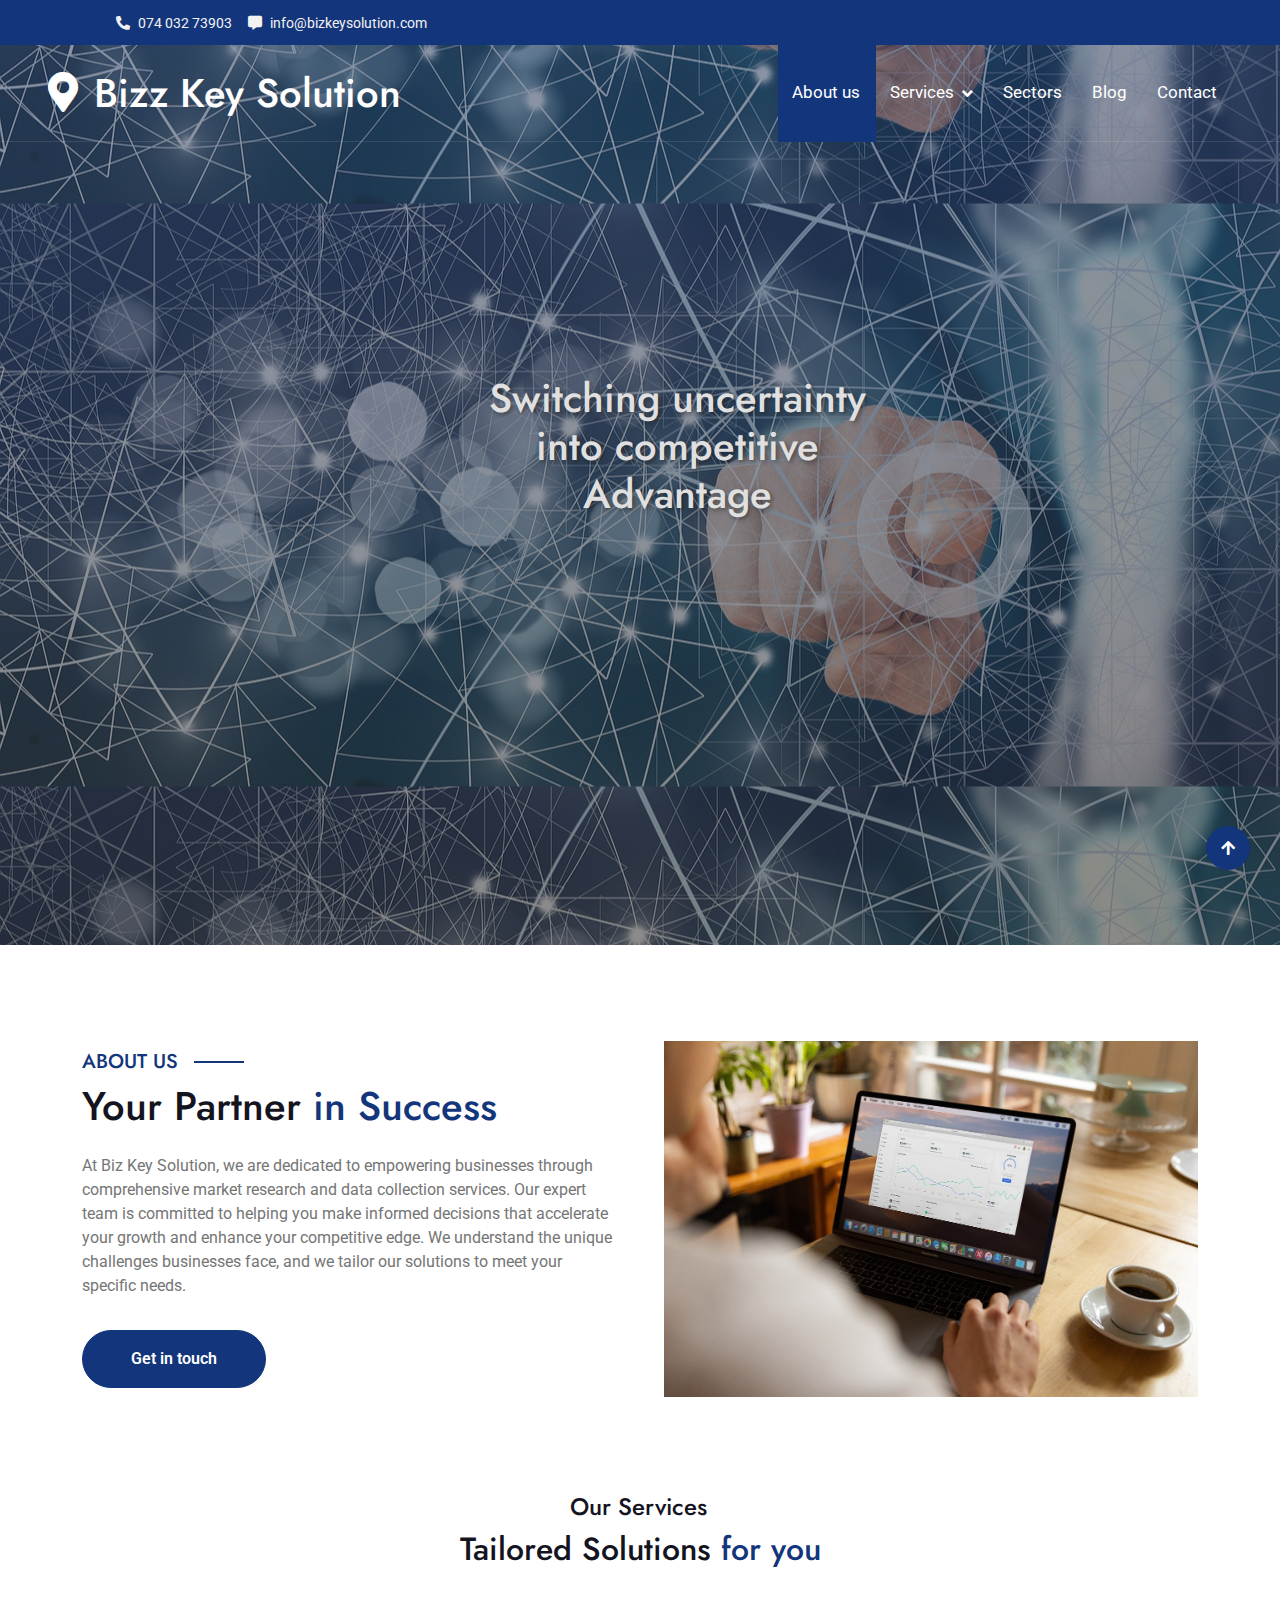
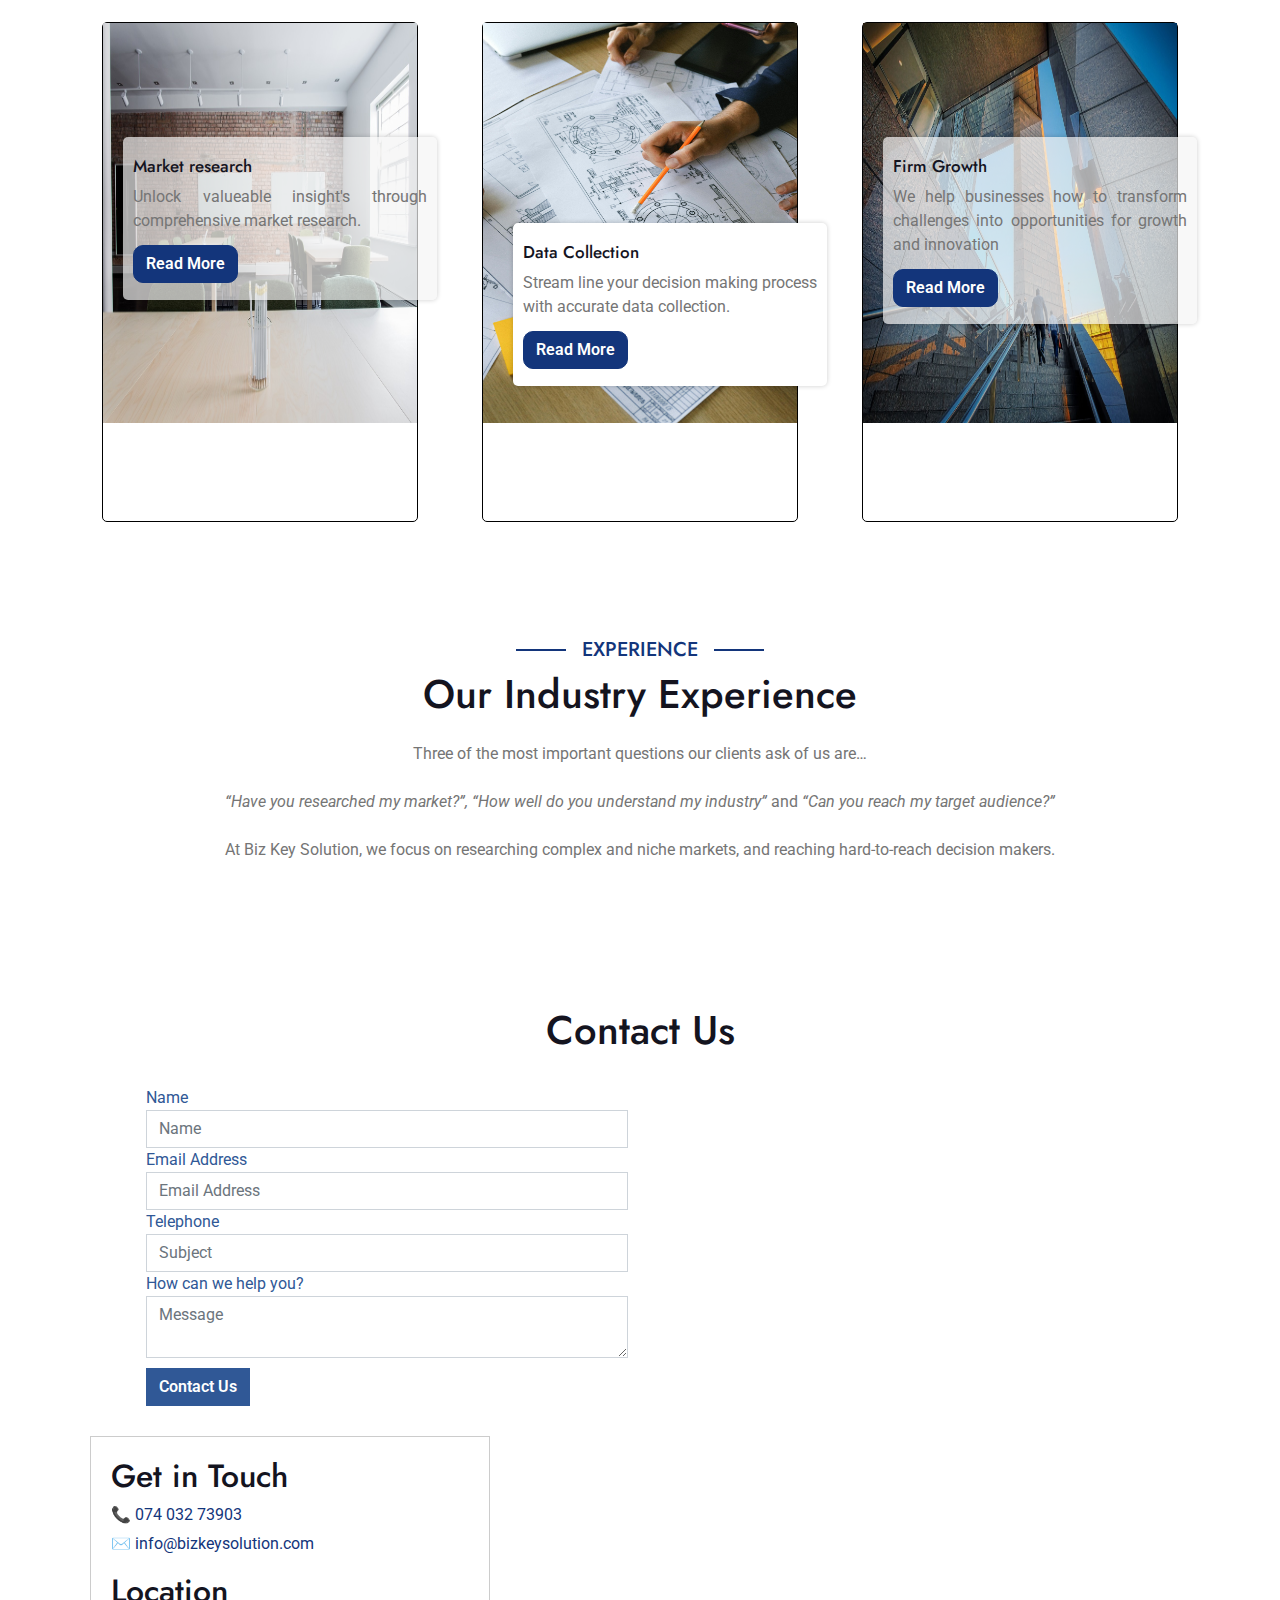
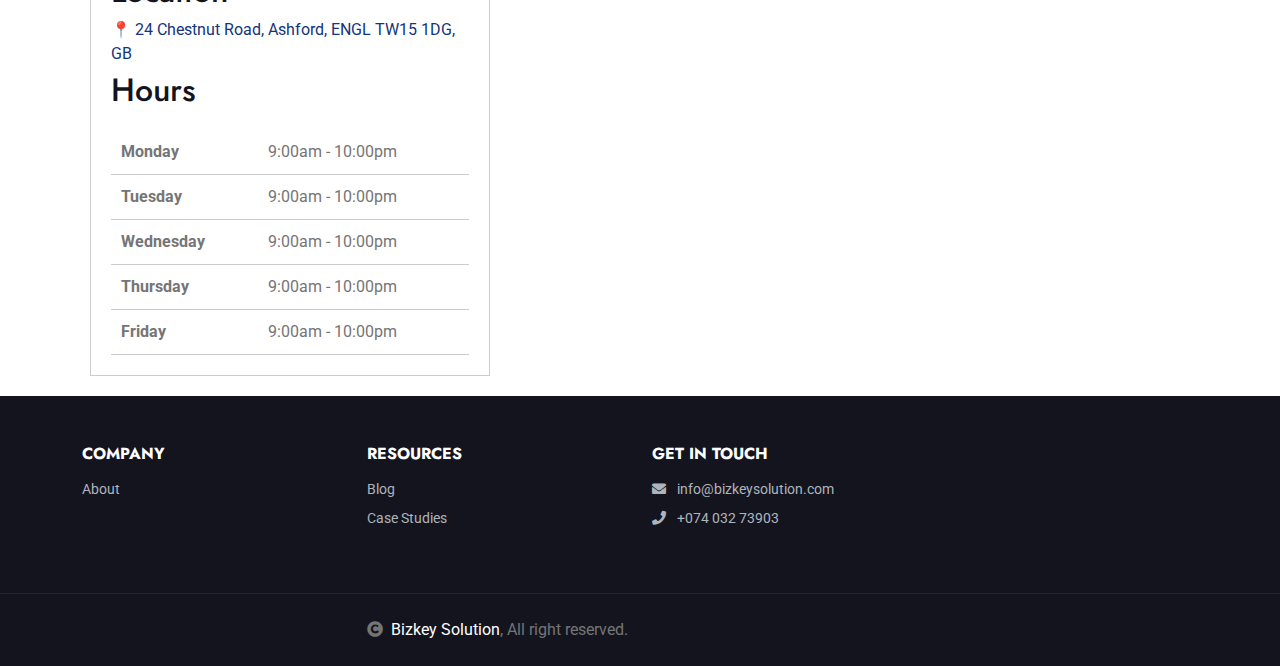
<file: index.html>
<!DOCTYPE html>
<html lang="en">

    <head>
        <meta charset="utf-8">
        <title>Biz-Key Solution</title>
        <link rel="icon" href="img/2.jpg">
        <meta name="viewport" content="width=device-width, initial-scale=1.0">


        <!-- Google Web Fonts -->
        <link rel="preconnect" href="https://fonts.googleapis.com">
        <link rel="preconnect" href="https://fonts.gstatic.com" crossorigin>
        <link href="https://fonts.googleapis.com/css2?family=Jost:wght@500;600&family=Roboto&display=swap" rel="stylesheet"> 

        <!-- Icon Font Stylesheet -->
        <link rel="stylesheet" href="https://use.fontawesome.com/releases/v5.15.4/css/all.css"/>
        <link href="https://cdn.jsdelivr.net/npm/bootstrap-icons@1.4.1/font/bootstrap-icons.css" rel="stylesheet">

        <!-- Libraries Stylesheet -->
        <link href="lib/owlcarousel/assets/owl.carousel.min.css" rel="stylesheet">
        <link href="lib/lightbox/css/lightbox.min.css" rel="stylesheet">

        <link href="https://unpkg.com/aos@2.3.1/dist/aos.css" rel="stylesheet"> 

        <!-- Customized Bootstrap Stylesheet --> 
        <link href="css/bootstrap.min.css" rel="stylesheet">

        <!-- Template Stylesheet -->
        <link href="css/style.css" rel="stylesheet">

            <!-- Manifest File -->
<link rel="manifest" href="manifest.json">

<!-- Theme Color (for mobile browsers) -->
<meta name="theme-color" content="#007bff">

<!-- Register Service Worker -->
<script>
  if ("serviceWorker" in navigator) {
    navigator.serviceWorker
      .register("service-worker.js")
      .then(() => console.log("Service Worker Registered"))
      .catch((error) => console.error("Service Worker Registration Failed:", error));
  }
</script>


    </head>

    <body>

        <!-- Spinner Start -->
        <div id="spinner" class="show bg-white position-fixed translate-middle w-100 vh-100 top-50 start-50 d-flex align-items-center justify-content-center">
            <div class="spinner-border text-primary" style="width: 3rem; height: 3rem;" role="status">
                <span class="sr-only">Loading...</span>
            </div>
        </div>
        <!-- Spinner End -->

         <!-- Topbar Start -->
         <div class="container-fluid bg-primary px-5 d-none d-lg-block">
                <div class="col-lg-4 text-center text-lg-end">
                    <div class="d-inline-flex align-items-center" style="height: 45px;">
                        <a href="#"><small class="me-3 text-light"><i class="fa fa-phone-alt me-2"></i>074 032 73903</small></a>
                        <a href="mailto:info@bizkeysolution.com"><small class="me-3 text-light"><i class="fas fa-comment-alt me-2"></i>info@bizkeysolution.com</small></a>
                       
                    </div>
                </div>
          </div>
            
            
        <!-- Topbar End -->

    

        <!-- Navbar & Hero Start -->
        <div class="container-fluid position-relative p-0">
            <nav class="navbar navbar-expand-lg navbar-light px-4 px-lg-5 py-3 py-lg-0">
                <a href="" class="navbar-brand p-0">
                    <h1 class="m-0"><i class="fa fa-map-marker-alt me-3"></i>Bizz Key Solution</h1>
                    <!-- <img src="img/logo.png" alt="Logo"> -->
                </a>
                </a>
                <button class="navbar-toggler" type="button" data-bs-toggle="collapse" data-bs-target="#navbarCollapse">
                    <span class="fa fa-bars"></span>
                </button>
                <div class="collapse navbar-collapse" id="navbarCollapse">
                    <div class="navbar-nav ms-auto py-0">
                        <a href="index.html" class="nav-item nav-link active">About us</a>
                        <div class="nav-item dropdown">
                            <a href="#" class="nav-link dropdown-toggle" data-bs-toggle="dropdown">Services</a>
                            <div class="dropdown-menu m-0">
                                <a href="research.html" class="dropdown-item">Research</a>
                                <a href="data collection.html" class="dropdown-item">Data collection</a>
                                <a href="growth.html" class="dropdown-item">Growth</a>
                            </div>
                        </div>
                        
                        <a href="sectors.html" class="nav-item nav-link">Sectors</a>
                        <a href="blog.html" class="nav-item nav-link">Blog</a>
                        
                        
                        <a href="contact.html" class="nav-item nav-link">Contact</a>
                    </div>
                </div>
            </nav>
        </div>
            <!---->
            <!-- Carousel Start -->
             <div class="container-fluid">
                <div class="row">
                    <div class="bg-image">
                        <div class="col-md-12">
                        
                            <div class="text-overlay">
                                <h1>Switching uncertainty <br> into competitive <br> Advantage</h1>
                            </div>
                        </div>
                    </div>
                </div>
             </div>
        <!-- Carousel End -->

        <!-- About Start -->
        <div class="container-fluid about py-5">
            <div class="container py-5">
                <div class="row g-5 align-items-center">
                    <div class="col-lg-6">
                        <h5 class="section-about-title pe-3">About Us</h5>
                        <h1 class="mb-4">Your Partner <span class="text-primary">in Success</span></h1>
                        <p class="mb-4">At Biz Key Solution, we are dedicated to empowering businesses through comprehensive 
                            market research and data collection services. Our expert team is committed to helping you make 
                            informed decisions that accelerate your growth and enhance your competitive edge. We understand 
                            the unique challenges businesses face, and we tailor our solutions to meet your specific needs.
                            </p>
                        
                        <a class="btn btn-primary rounded-pill py-3 px-5 mt-2" href="contact.html">Get in touch</a>
                    </div>
                    <div class="col-lg-6">
                        <div>
                            <img src="img/laptoop.jpg" class="img-fluid" alt="">
                        </div>
                    </div>
                </div>
            </div>
        </div>
        <!-- About End -->

        <!-- Services Start -->
        <section id="card">
            <div class="container">
                <div class="row">
                    <h4 class="section-about-title pe-3" style="text-align: center;">Our Services</h4>
                    <h2 class="mb-4" style="text-align: center;">Tailored Solutions <span class="text-primary">for you</span></h2>
                    <br><br><br>
                    <div class="col-md-4">
                        <div class="bg" >
                            <img src="img/bricks.jpg" alt="" class="img-fluid">
                            <div class="text" >
                                <h2>Market research</h2>
                            <p>Unlock valueable insight's through comprehensive market research.</p>
                            <a href="research.html" class="btn btn-primary m2">Read More</a>

                            </div>
                        </div>
                    </div>
                    <div class="col-md-4">
                        <div class="bg" >
                            <img src="img/maps.jpg"  width="600px" class="img-fluid">
                            <div class="texts" >
                                <h2>Data Collection</h2>
                            <p>Stream line your decision making process with accurate data collection.</p>
                            <a href="data collection.html" class="btn btn-primary m2">Read More</a>
                            </div>
                        </div>
                    </div>
                    <div class="col-md-4">
                        <div class="bg" >
                            <img src="img/stairs.jpg" alt="" class="img-fluid">
                            <div class="text" >
                                <h2>Firm Growth</h2>
                                <p>We help businesses how to transform challenges into opportunities for growth and innovation</p>
                            <a href="research.html" class="btn btn-primary m2">Read More</a>

                            </div>
                        </div>
                    </div>
                    
                    
                </div>
            </div>
           
        </section>
                    

        <!--Service end-->

      

        <!-- Explore Tour Start -->
        <div class="container-fluid ExploreTour py-5">
            <div class="container py-5">
                <div class="mx-auto text-center mb-5" style="max-width: 900px;">
                    <h5 class="section-title px-3">Experience</h5>
                    <h1 class="mb-4">Our Industry Experience</h1>
                    <p class="mb-0">Three of the most important questions our clients ask of us are… <br><br>

                        <i>“Have you researched my market?”, “How well do you understand my industry”</i> and <i>“Can you reach my target audience?”</i>
                        <br><br>
                        At Biz Key Solution, we focus on researching complex and niche markets, and reaching hard-to-reach decision makers. 
                    </p>
                </div>
                
            </div>
        </div>
        <div class="container">
            <div style="text-align: center;">
                <h1>Contact Us</h1></div>
            <br />
            <div class="row">
              
                <div class="col-md-6">
                    <form class="my-form"  action="https://formspree.io/f/xanyyoyz"
                    method="POST">
                        <div class="form-group">
                            <label for="form-name">Name</label>
                            <input type="name" class="form-control" id="form-name" placeholder="Name" name="name">
                        </div>
                        <div class="form-group">
                            <label for="form-email">Email Address</label>
                            <input type="email" class="form-control" id="form-email" placeholder="Email Address" name="email">
                        </div>
                        <div class="form-group">
                            <label for="form-subject">Telephone</label>
                            <input type="text" class="form-control" id="form-subject" placeholder="Subject" name="telephone">
                        </div>
                        <div class="form-group">
                            <label for="form-message">How can we help you?</label>
                            <textarea class="form-control" id="form-message" placeholder="Message" name="message"></textarea>
                        </div>  
                        <button class="btn btn-default" type="submit" style="margin: 10px 0;">Contact Us</button>                
                    </form>
                </div>

                <div class="col-md-6">
                    <iframe src="https://www.google.com/maps/embed?pb=!1m18!1m12!1m3!1d2487.3613284195135!2d-0.4565733246725604!3d51.43315781612591!2m3!1f0!2f0!3f0!3m2!1i1024!2i768!4f13.1!3m3!1m2!1s0x487673f6f31a09b7%3A0x4f79398ac93ea72d!2s24%20Chestnut%20Rd%2C%20Ashford%20TW15%201DG%2C%20UK!5e0!3m2!1sen!2s!4v1728739996341!5m2!1sen!2s" width="400" height="300" style="border:0;" allowfullscreen="" loading="lazy" referrerpolicy="no-referrer-when-downgrade"></iframe>
                </div>
                <div class="contact-info" style="align-items: center;">
                    <h2>Get in Touch</h2>
                    <ul>
                        <li>📞 <a href="tel:074 032 73903">074 032 73903</a></li>
                        <li>✉️ <a href="mailto:info@bizkeysolution.com">info@bizkeysolution.com</a></li>
                    </ul>
                    
                    <h2>Location</h2>
                    <p>📍<a href="https://maps.app.goo.gl/hBeVpMr8DDYajagG9"> 24 Chestnut Road, Ashford, ENGL TW15 1DG, GB</a></p>
                    
                    <h2>Hours</h2>
                    <table class="hours-table">
                        <tr>
                            <th>Monday</th>
                            <td>9:00am - 10:00pm</td>
                        </tr>
                        <tr>
                            <th>Tuesday</th>
                            <td>9:00am - 10:00pm</td>
                        </tr>
                        <tr>
                            <th>Wednesday</th>
                            <td>9:00am - 10:00pm</td>
                        </tr>
                        <tr>
                            <th>Thursday</th>
                            <td>9:00am - 10:00pm</td>
                        </tr>
                        <tr>
                            <th>Friday</th>
                            <td>9:00am - 10:00pm</td>
                        </tr>
                    </table>
                </div>



            </div>
        </div>
         <!-- Footer Start -->
        <footer class="bg-dark text-white py-5">
            <div class="container">
                <div class="row">
                    <!-- Tools Column -->
                    <div class="col-md-3">
                        <h5 class="text-uppercase fw-bold mb-3">Company</h5>
                        <ul class="list-unstyled">
                            <li>About</li>
                            
                            
                        </ul>
                    </div>
                    <!-- Information Column -->
                    <div class="col-md-3">
                        <h5 class="text-uppercase fw-bold mb-3">Resources</h5>
                        <ul class="list-unstyled">
                            <li>Blog</li>
                            <li>Case Studies</li>
                        </ul>
                    </div>
                    <!-- Legal Column -->
                    <div class="col-md-3">
                        <h5 class="text-uppercase fw-bold mb-3">Get in Touch</h5>
                        <ul class="list-unstyled">
                            <li><i class="fas fa-envelope me-2"></i> info@bizkeysolution.com</li>
                            <li><i class="fas fa-phone me-2"></i> +074 032 73903</li>
                        </ul>
                    </div>
                
                </div>
            </div>
        </footer>
        <!-- Footer End -->

        
        
        <!-- Copyright Start -->
        <div class="container-fluid copyright text-body py-4">
            <div class="container">
                <div class="row g-4 align-items-center">
                    <div class="col-md-6 text-center text-md-end mb-md-0">
                        <i class="fas fa-copyright me-2"></i><a class="text-white" href="#">Bizkey Solution</a>, All right reserved.
                    </div>
                    <div class="col-md-6 text-center text-md-start">
                        <!--/*** This template is free as long as you keep the below author’s credit link/attribution link/backlink. ***/-->
                        <!--/*** If you'd like to use the template without the below author’s credit link/attribution link/backlink, ***/-->
                        <!--/*** you can purchase the Credit Removal License from "https://htmlcodex.com/credit-removal". ***/-->
                        
                    </div>
                </div>
            </div>
        </div>
        <!-- Copyright End -->


        <!-- Back to Top -->
        <a href="#" class="btn btn-primary btn-primary-outline-0 btn-md-square back-to-top"><i class="fa fa-arrow-up"></i></a>   

        
        <!-- JavaScript Libraries -->
        <script src="https://ajax.googleapis.com/ajax/libs/jquery/3.6.4/jquery.min.js"></script>
        <script src="https://cdn.jsdelivr.net/npm/bootstrap@5.0.0/dist/js/bootstrap.bundle.min.js"></script>
        <script src="lib/easing/easing.min.js"></script>
        <script src="lib/waypoints/waypoints.min.js"></script>
        <script src="lib/owlcarousel/owl.carousel.min.js"></script>
        <script src="lib/lightbox/js/lightbox.min.js"></script>
        <script src="https://unpkg.com/aos@2.3.1/dist/aos.js"></script>

        <!-- Template Javascript -->
        <script src="js/main.js"></script>
        <script>
            AOS.init();
          </script>
          <script src="service-worker.js"></script>
    </body>
</html>
</file>
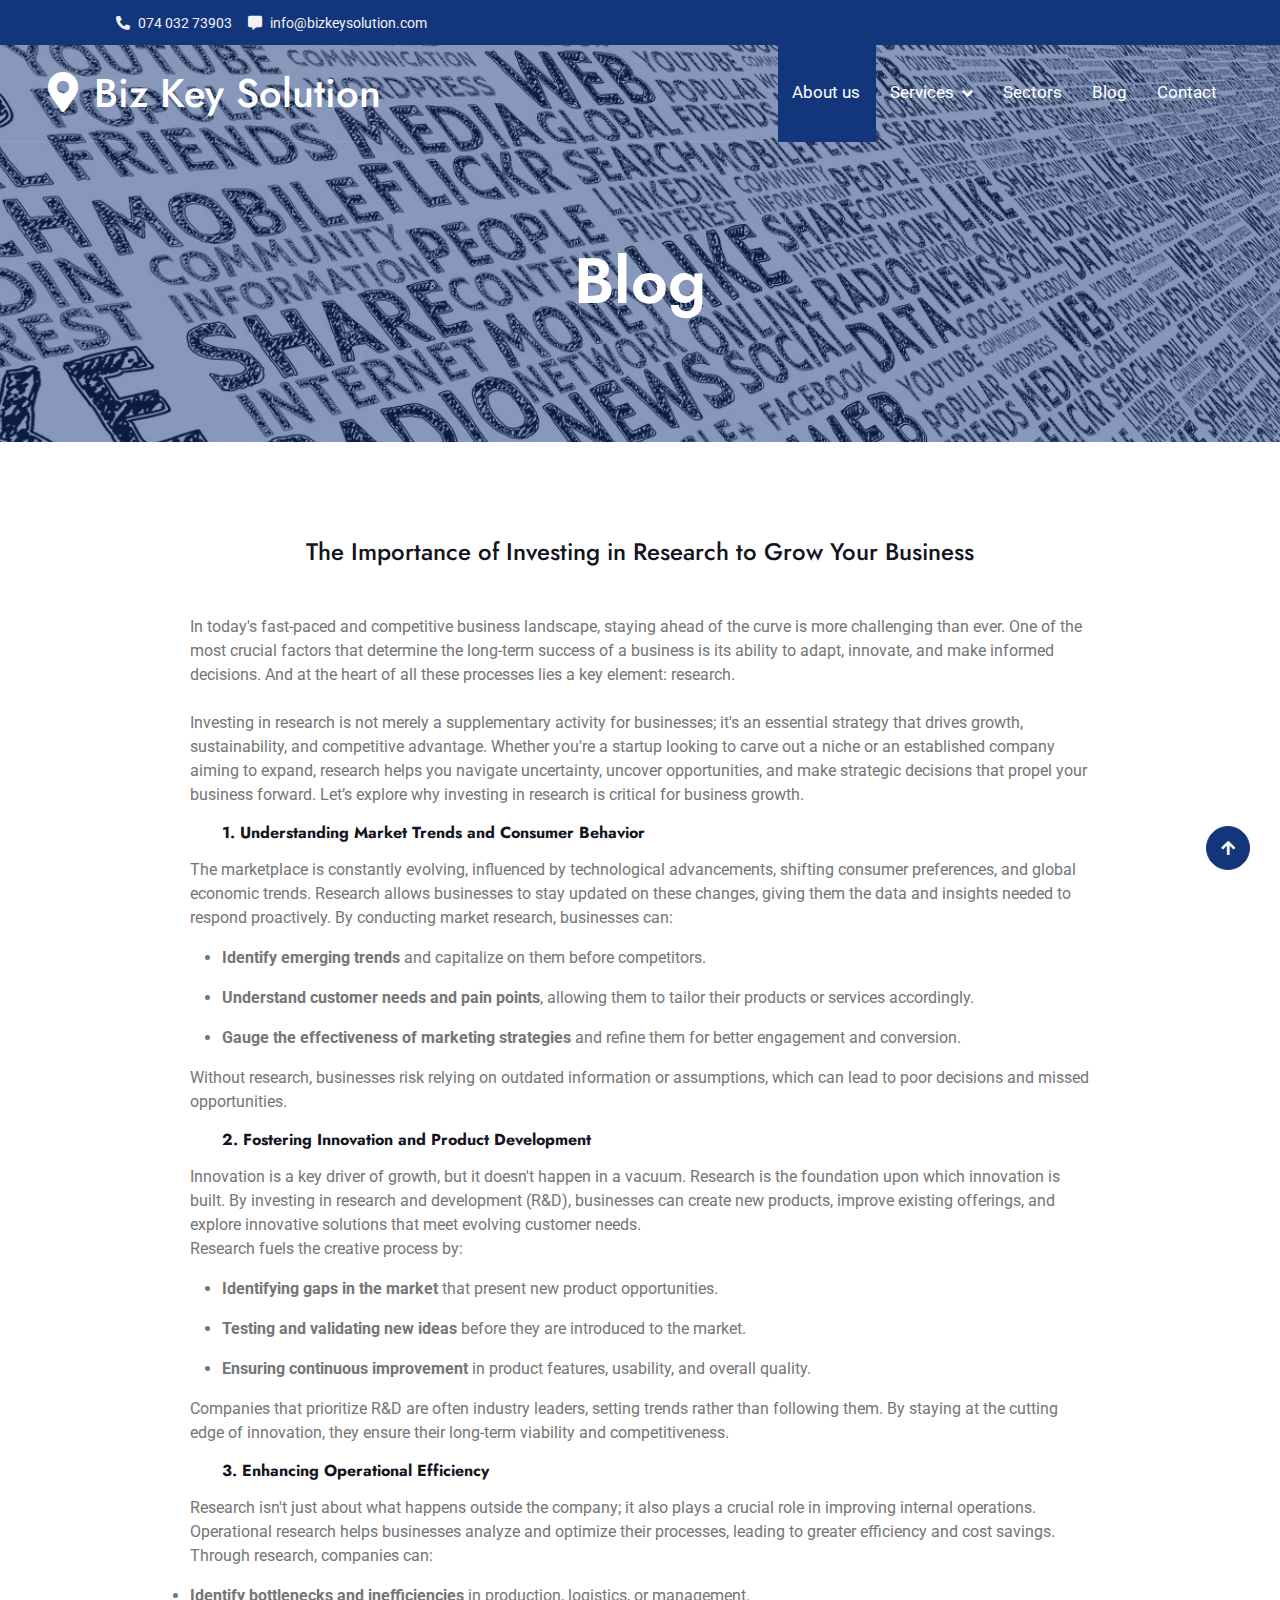
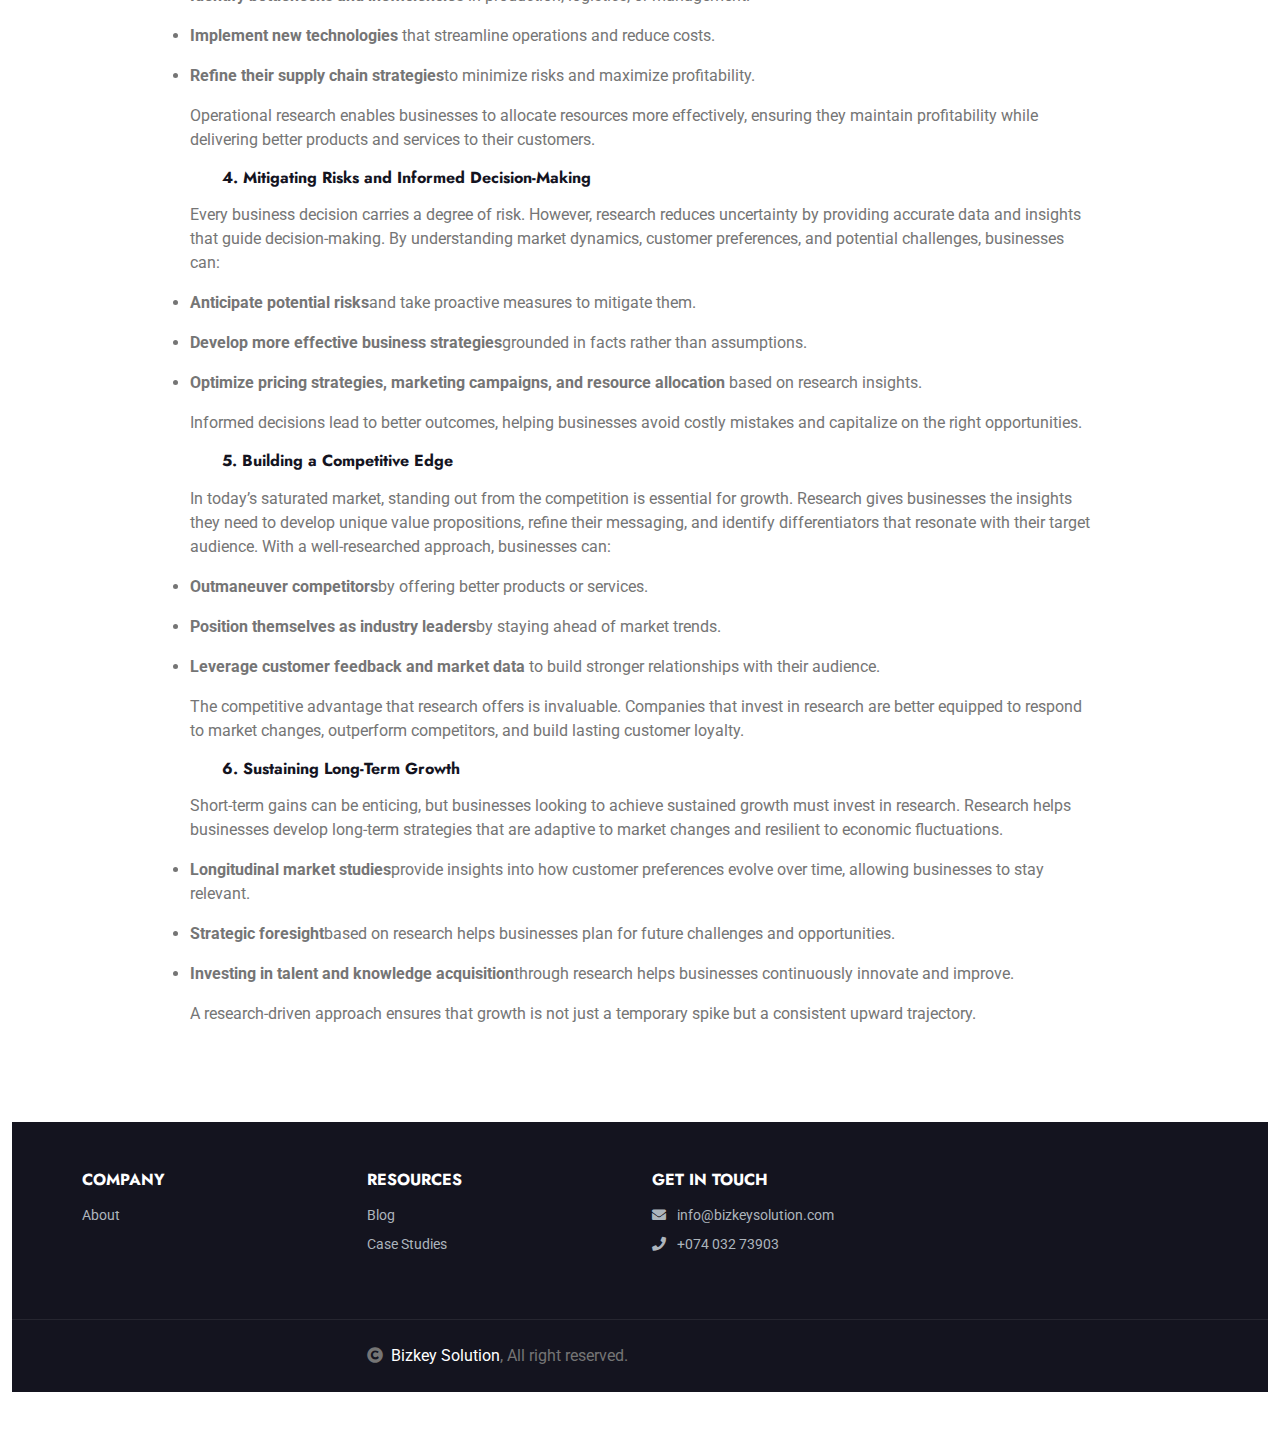
<file: blog.html>
<!DOCTYPE html>
<html lang="en">

    <head>
        <meta charset="utf-8">
        <title>Biz-Key Solution</title>
        <meta content="width=device-width, initial-scale=1.0" name="viewport">
        <meta content="" name="keywords">
        <meta content="" name="description">

        <!-- Google Web Fonts -->
        <link rel="preconnect" href="https://fonts.googleapis.com">
        <link rel="preconnect" href="https://fonts.gstatic.com" crossorigin>
        <link href="https://fonts.googleapis.com/css2?family=Jost:wght@500;600&family=Roboto&display=swap" rel="stylesheet"> 

        <!-- Icon Font Stylesheet -->
        <link rel="stylesheet" href="https://use.fontawesome.com/releases/v5.15.4/css/all.css"/>
        <link href="https://cdn.jsdelivr.net/npm/bootstrap-icons@1.4.1/font/bootstrap-icons.css" rel="stylesheet">

        <!-- Libraries Stylesheet -->
        <link href="lib/owlcarousel/assets/owl.carousel.min.css" rel="stylesheet">
        <link href="lib/lightbox/css/lightbox.min.css" rel="stylesheet">


        <!-- Customized Bootstrap Stylesheet -->
        <link href="css/bootstrap.min.css" rel="stylesheet">

        <!-- Template Stylesheet -->
        <link href="css/style.css" rel="stylesheet">
    </head>

    <body>

        <!-- Spinner Start -->
        <div id="spinner" class="show bg-white position-fixed translate-middle w-100 vh-100 top-50 start-50 d-flex align-items-center justify-content-center">
            <div class="spinner-border text-primary" style="width: 3rem; height: 3rem;" role="status">
                <span class="sr-only">Loading...</span>
            </div>
        </div>
        <!-- Spinner End -->
          <!-- Topbar Start -->
          <div class="container-fluid bg-primary px-5 d-none d-lg-block">
            <div class="col-lg-4 text-center text-lg-end">
                <div class="d-inline-flex align-items-center" style="height: 45px;">
                    <a href="#"><small class="me-3 text-light"><i class="fa fa-phone-alt me-2"></i>074 032 73903</small></a>
                    <a href="#"><small class="me-3 text-light"><i class="fas fa-comment-alt me-2"></i>info@bizkeysolution.com</small></a>
                   
                </div>
            </div>
      </div>
        
        
    <!-- Topbar End -->




        <!-- Navbar & Hero Start -->
        <div class="container-fluid position-relative p-0">
            <nav class="navbar navbar-expand-lg navbar-light px-4 px-lg-5 py-3 py-lg-0">
                <a href="" class="navbar-brand p-0">
                    <h1 class="m-0"><i class="fa fa-map-marker-alt me-3"></i>Biz Key Solution</h1>
                    <!-- <img src="img/logo.png" alt="Logo"> -->
                </a>
                <button class="navbar-toggler" type="button" data-bs-toggle="collapse" data-bs-target="#navbarCollapse">
                    <span class="fa fa-bars"></span>
                </button>
                <div class="collapse navbar-collapse" id="navbarCollapse">
                    <div class="navbar-nav ms-auto py-0">
                        <a href="index.html" class="nav-item nav-link active">About us</a>
                        <div class="nav-item dropdown">
                            <a href="#" class="nav-link dropdown-toggle" data-bs-toggle="dropdown">Services</a>
                            <div class="dropdown-menu m-0">
                                <a href="research.html" class="dropdown-item">Research</a>
                                <a href="tour.html" class="dropdown-item">Data collection</a>
                                <a href="booking.html" class="dropdown-item">Firm Growth</a>
                            </div>
                        </div>
                        
                        <a href="sectors.html" class="nav-item nav-link">Sectors</a>
                        <a href="blog.html" class="nav-item nav-link">Blog</a>
                        
                        
                        <a href="contact.html" class="nav-item nav-link">Contact</a>
                </div>
            </nav>
        </div>
        <!-- Navbar & Hero End -->

        <!-- Header Start -->
        <div class="container-fluid bg-breadcrumbs4">
            <div class="container text-center py-5" style="max-width: 900px;">
                <h3 class="text-white display-3 mb-4">Blog</h1>
                 
            </div>
        </div>
        <!-- Header End -->

        <!-- Packages Start -->
        <div class="container-fluid packages py-5">
            <div class="container py-5">
                <div class="mx-auto text-center mb-5" style="max-width: 900px;">
                    <h4 class="mb-0">The Importance of Investing in Research to Grow Your Business</h4>
                    <div class="mx-auto text-md-start">
                        <br><br>
                        
                        <p>In today's fast-paced and competitive business landscape, staying ahead of the curve is more challenging than ever. One of the most crucial 
                            factors that determine the long-term success of a business is its ability to adapt, innovate, and make informed decisions. And at the heart
                            of all these processes lies a key element: research. <br><br>
                            Investing in research is not merely a supplementary activity for businesses; it's an essential strategy that drives growth, sustainability,
                            and competitive advantage. Whether you're a startup looking to carve out a niche or an established company aiming to expand, research helps 
                            you navigate uncertainty, uncover opportunities, and make strategic decisions that propel your business forward. Let’s explore why investing
                            in research is critical for business growth.</p>

                            <ol>
                                <h6><b>1. Understanding Market Trends and Consumer Behavior</b></h6>
                            </ol>
                            <p>The marketplace is constantly evolving, influenced by technological advancements, shifting consumer preferences, and global economic trends. Research allows businesses to stay updated on these changes, giving them the data and insights needed to respond proactively. By conducting market research, businesses can:
                            </p>
                            <ul>
                                <p><li><b>Identify emerging trends</b> and capitalize on them before competitors.</li></p>
                                <p><li><b>Understand customer needs and pain points</b>, allowing them to tailor their products or services accordingly.</li></p>
                                <p><li><b>Gauge the effectiveness of marketing strategies</b> and refine them for better engagement and conversion.</li></p>
                            </ul>
                            <p>Without research, businesses risk relying on outdated information or assumptions, which can lead to poor decisions and missed opportunities.
                            </p>
                            <ol>
                                <h6><b>2. Fostering Innovation and Product Development</b></h6>
                            </ol>
                                <p>Innovation is a key driver of growth, but it doesn't happen in a vacuum. Research is the foundation upon which innovation is built. By investing in research and development (R&D), businesses can create new products, improve existing offerings, and explore innovative solutions that meet evolving customer needs. <br>
                            Research fuels the creative process by:
                            <ul>
                                <p><li><b>Identifying gaps in the market</b> that present new product opportunities.</li></p>
                                <p><li><b>Testing and validating new ideas</b> before they are introduced to the market.</li></p>
                                <p><li><b>Ensuring continuous improvement</b> in product features, usability, and overall quality.</li></p>
                            </ul>
                            Companies that prioritize R&D are often industry leaders, setting trends rather than following them. By staying at the cutting edge of innovation, they ensure their long-term viability and competitiveness.</p>
                            <ol>
                                <h6><b>3. Enhancing Operational Efficiency</b></h6>
                            </ol>
                                <p>Research isn't just about what happens outside the company; it also plays a crucial role in improving internal operations. Operational research helps businesses analyze and optimize their processes, leading to greater efficiency and cost savings.
                                Through research, companies can: <br>
                                <p><li><b>Identify bottlenecks and inefficiencies </b>in production, logistics, or management.</li></p>
                                <p><li><b>Implement new technologies</b> that streamline operations and reduce costs.</li></p>
                                <p><li><b>Refine their supply chain strategies</b>to minimize risks and maximize profitability.</li></p>
                                Operational research enables businesses to allocate resources more effectively, ensuring they maintain profitability while delivering better products and services to their customers.</p>
                            <ol>
                                <h6><b>4. Mitigating Risks and Informed Decision-Making</b></h6>
                            </ol>
                            <p>Every business decision carries a degree of risk. However, research reduces uncertainty by providing accurate data and insights that guide decision-making. By understanding market dynamics, customer preferences, and potential challenges, businesses can: <br>
                            <p><li><b>Anticipate potential risks</b>and take proactive measures to mitigate them.</li></p> 
                            <p><li><b>Develop more effective business strategies</b>grounded in facts rather than assumptions.</li></p> 
                            <p><li><b>Optimize pricing strategies, marketing campaigns, and resource allocation</b> based on research insights.</li></p>
                            Informed decisions lead to better outcomes, helping businesses avoid costly mistakes and capitalize on the right opportunities.</p>
                            <ol>
                                <h6><b>5. Building a Competitive Edge</b></h6>
                            </ol>
                            <p>In today’s saturated market, standing out from the competition is essential for growth. Research gives businesses the insights they need to develop unique value propositions, refine their messaging, and identify differentiators that resonate with their target audience. With a well-researched approach, businesses can: <br>
                            <p><li><b>Outmaneuver competitors</b>by offering better products or services.</li></p> 
                            <p><li><b>Position themselves as industry leaders</b>by staying ahead of market trends.</li></p> 
                            <p><li><b>Leverage customer feedback and market data</b> to build stronger relationships with their audience.</li></p>
                            The competitive advantage that research offers is invaluable. Companies that invest in research are better equipped to respond to market changes, outperform competitors, and build lasting customer loyalty.</p>
                            <ol>
                                <h6><b>6. Sustaining Long-Term Growth</b></h6>
                            </ol>
                            <p>Short-term gains can be enticing, but businesses looking to achieve sustained growth must invest in research. Research helps businesses develop long-term strategies that are adaptive to market changes and resilient to economic fluctuations. <br>
                            <p><li><b>Longitudinal market studies</b>provide insights into how customer preferences evolve over time, allowing businesses to stay relevant.</li></p> 
                            <p><li><b>Strategic foresight</b>based on research helps businesses plan for future challenges and opportunities.</li></p> 
                            <p><li><b>Investing in talent and knowledge acquisition</b>through research helps businesses continuously innovate and improve.</li></p> 
                            A research-driven approach ensures that growth is not just a temporary spike but a consistent upward trajectory.</p>


   



    


                            

                </div>
            </div>
        </div>
        <!-- Packages End-->

        <!-- Footer Start -->
        <footer class="bg-dark text-white py-5">
            <div class="container">
                <div class="row">
                    <!-- Tools Column -->
                    <div class="col-md-3">
                        <h5 class="text-uppercase fw-bold mb-3">Company</h5>
                        <ul class="list-unstyled">
                            <li>About</li>
                            
                            
                        </ul>
                    </div>
                    <!-- Information Column -->
                    <div class="col-md-3">
                        <h5 class="text-uppercase fw-bold mb-3">Resources</h5>
                        <ul class="list-unstyled">
                            <li>Blog</li>
                            <li>Case Studies</li>
                        </ul>
                    </div>
                    <!-- Legal Column -->
                    <div class="col-md-3">
                        <h5 class="text-uppercase fw-bold mb-3">Get in Touch</h5>
                        <ul class="list-unstyled">
                            <li><i class="fas fa-envelope me-2"></i> info@bizkeysolution.com</li>
                            <li><i class="fas fa-phone me-2"></i> +074 032 73903</li>
                        </ul>
                    </div>
                
                </div>
            </div>
        </footer>
        <!-- Footer End -->

        
        
        <!-- Copyright Start -->
        <div class="container-fluid copyright text-body py-4">
            <div class="container">
                <div class="row g-4 align-items-center">
                    <div class="col-md-6 text-center text-md-end mb-md-0">
                        <i class="fas fa-copyright me-2"></i><a class="text-white" href="#">Bizkey Solution</a>, All right reserved.
                    </div>
                </div>
            </div>
        </div>
        <!-- Copyright End -->
        <!-- Back to Top -->
        <a href="#" class="btn btn-primary btn-primary-outline-0 btn-md-square back-to-top"><i class="fa fa-arrow-up"></i></a>   

        
        <!-- JavaScript Libraries -->
        <script src="https://ajax.googleapis.com/ajax/libs/jquery/3.6.4/jquery.min.js"></script>
        <script src="https://cdn.jsdelivr.net/npm/bootstrap@5.0.0/dist/js/bootstrap.bundle.min.js"></script>
        <script src="lib/easing/easing.min.js"></script>
        <script src="lib/waypoints/waypoints.min.js"></script>
        <script src="lib/owlcarousel/owl.carousel.min.js"></script>
        <script src="lib/lightbox/js/lightbox.min.js"></script>
        

        <!-- Template Javascript -->
        <script src="js/main.js"></script>
    </body>

</html>
</file>
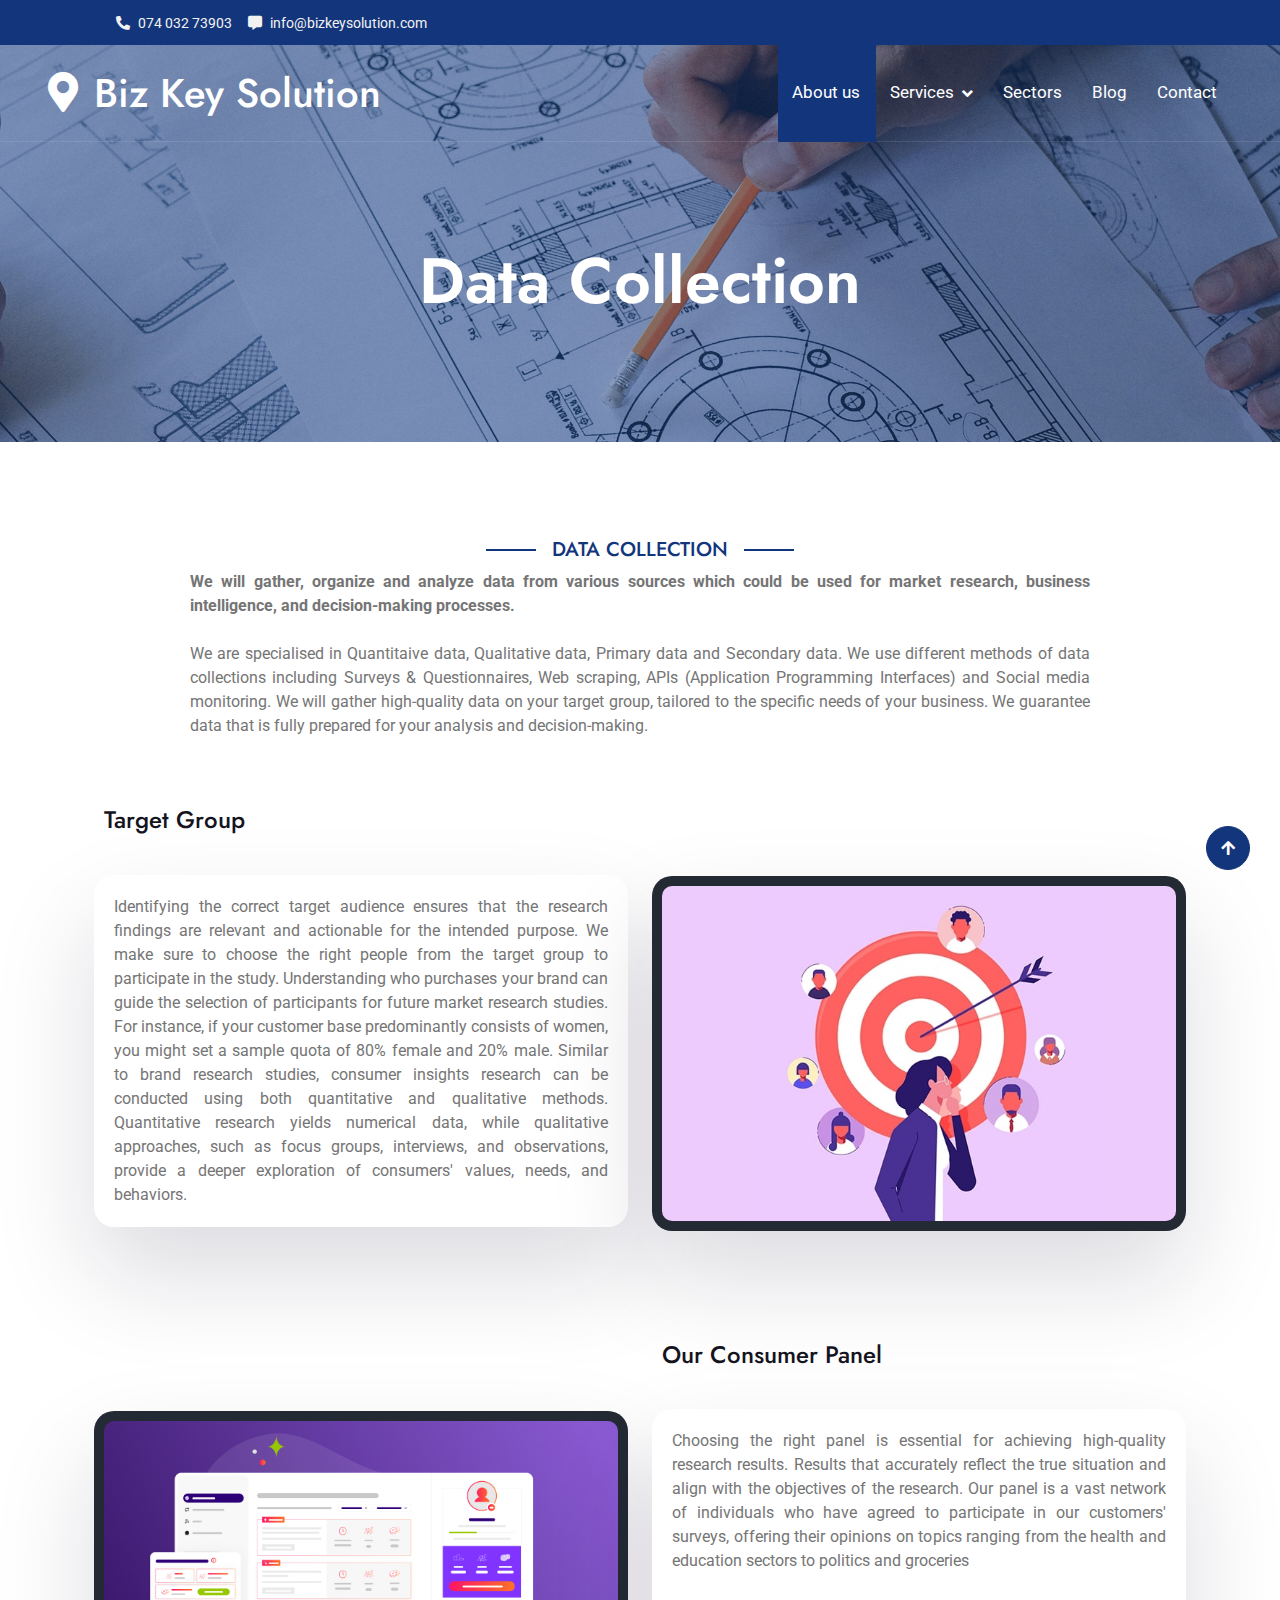
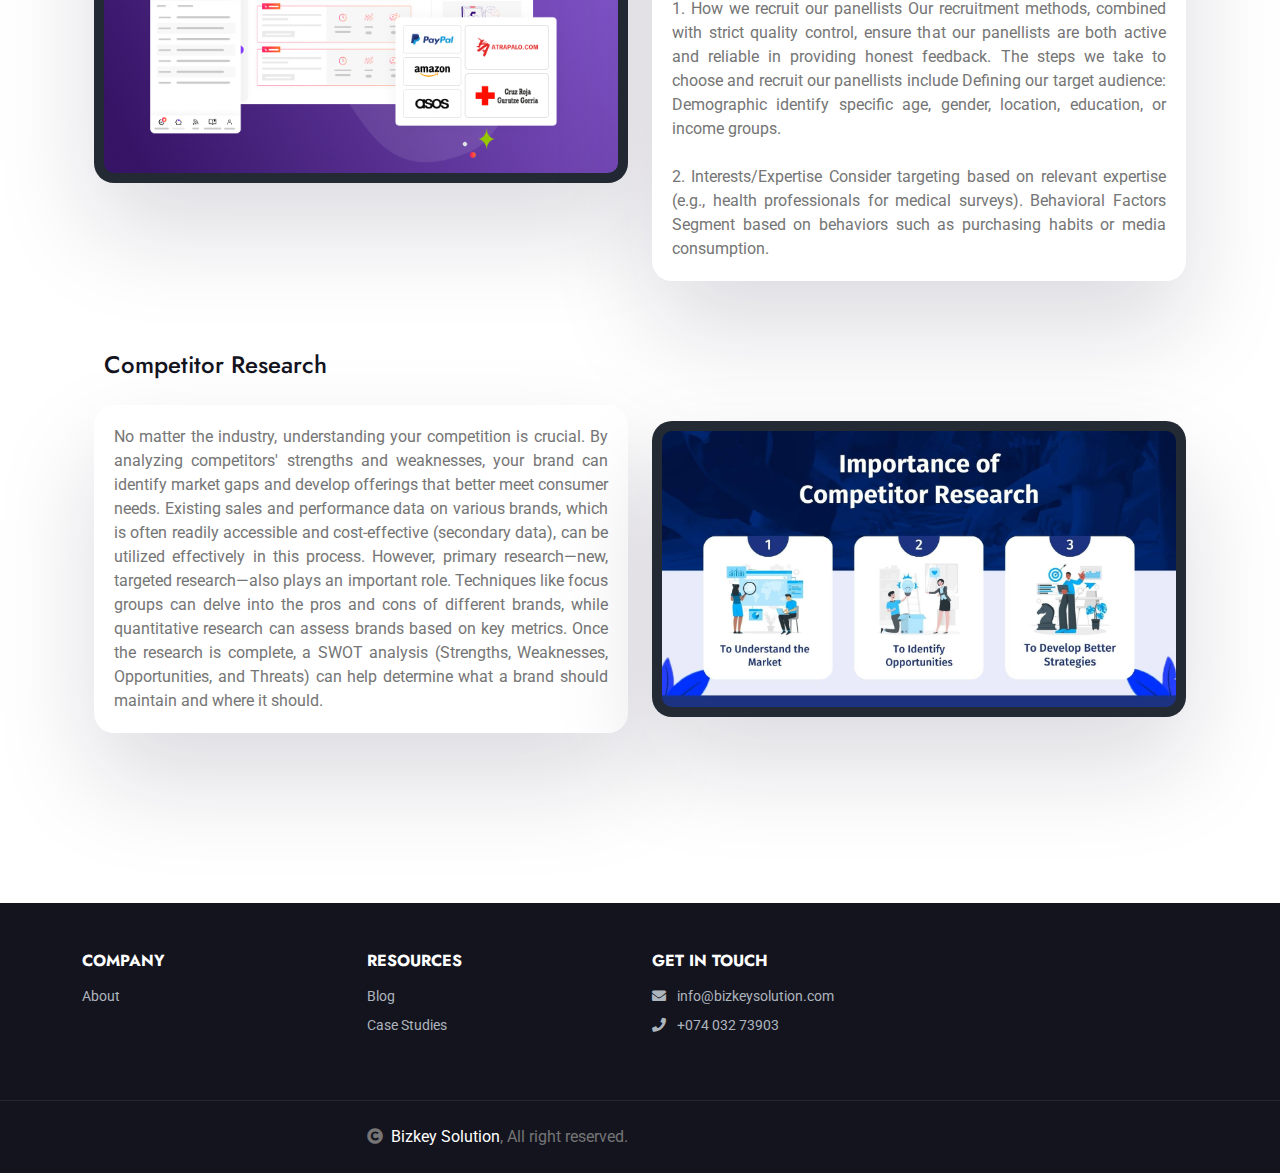
<file: data collection.html>
<!DOCTYPE html>
<html lang="en">

    <head>
        <meta charset="utf-8">
        <title>Biz-Key Solution</title>
        <meta content="width=device-width, initial-scale=1.0" name="viewport">
        <meta content="" name="keywords">
        <meta content="" name="description">
        <link rel="icon" href="img/logo.jpeg">
        <!-- Google Web Fonts -->
        <link rel="preconnect" href="https://fonts.googleapis.com">
        <link rel="preconnect" href="https://fonts.gstatic.com" crossorigin>
        <link href="https://fonts.googleapis.com/css2?family=Jost:wght@500;600&family=Roboto&display=swap" rel="stylesheet"> 

        <!-- Icon Font Stylesheet -->
        <link rel="stylesheet" href="https://use.fontawesome.com/releases/v5.15.4/css/all.css"/>
        <link href="https://cdn.jsdelivr.net/npm/bootstrap-icons@1.4.1/font/bootstrap-icons.css" rel="stylesheet">

        <!-- Libraries Stylesheet -->
        <link href="lib/owlcarousel/assets/owl.carousel.min.css" rel="stylesheet">
        <link href="lib/lightbox/css/lightbox.min.css" rel="stylesheet">


        <!-- Customized Bootstrap Stylesheet -->
        <link href="css/bootstrap.min.css" rel="stylesheet">

        <!-- Template Stylesheet -->
        <link href="css/style.css" rel="stylesheet">

        <style>
            .mx-auto p{
                text-align: justify;
            }
            .mx-auto ul{
                text-align: justify;
            }
        </style>
    </head>
    

    <body>

        <!-- Spinner Start -->
        <div id="spinner" class="show bg-white position-fixed translate-middle w-100 vh-100 top-50 start-50 d-flex align-items-center justify-content-center">
            <div class="spinner-border text-primary" style="width: 3rem; height: 3rem;" role="status">
                <span class="sr-only">Loading...</span>
            </div>
        </div>
        <!-- Spinner End -->

         <!-- Topbar Start -->
         <div class="container-fluid bg-primary px-5 d-none d-lg-block">
            <div class="col-lg-4 text-center text-lg-end">
                <div class="d-inline-flex align-items-center" style="height: 45px;">
                    <a href="#"><small class="me-3 text-light"><i class="fa fa-phone-alt me-2"></i>074 032 73903</small></a>
                    <a href="mailto:info@bizkeysolution.com"><small class="me-3 text-light"><i class="fas fa-comment-alt me-2"></i>info@bizkeysolution.com</small></a>
                   
                </div>
            </div>
      </div>
        
        
     <!-- Topbar End -->



        <!-- Navbar & Hero Start -->
        <div class="container-fluid position-relative p-0">
            <nav class="navbar navbar-expand-lg navbar-light px-4 px-lg-5 py-3 py-lg-0">
                <a href="" class="navbar-brand p-0">
                    <h1 class="m-0"><i class="fa fa-map-marker-alt me-3"></i>Biz Key Solution</h1>
                    <!-- <img src="img/logo.png" alt="Logo"> -->
                </a>
                <button class="navbar-toggler" type="button" data-bs-toggle="collapse" data-bs-target="#navbarCollapse">
                    <span class="fa fa-bars"></span>
                </button>
                <div class="collapse navbar-collapse" id="navbarCollapse">
                    <div class="navbar-nav ms-auto py-0">
                        <a href="index.html" class="nav-item nav-link active">About us</a>
                        <div class="nav-item dropdown">
                            <a href="#" class="nav-link dropdown-toggle" data-bs-toggle="dropdown">Services</a>
                            <div class="dropdown-menu m-0">
                                <a href="research.html" class="dropdown-item">Research</a>
                                <a href="data collection.html" class="dropdown-item">Data collection</a>
                                <a href="growth.html" class="dropdown-item">Growth</a>
                            </div>
                        </div>
                        
                        <a href="sectors.html" class="nav-item nav-link">Sectors</a>
                        <a href="blog.html" class="nav-item nav-link">Blog</a>
                        
                        
                        <a href="contact.html" class="nav-item nav-link">Contact</a>
                    </div>
                </div>
            </nav>
        </div>
        <!-- Navbar & Hero End -->

        <!-- Header Start -->
        <div class="container-fluid bg-breadcrumb">
            <div class="container text-center py-5" style="max-width: 900px;">
                <h3 class="text-white display-3 mb-4">Data Collection</h1>   
            </div>
        </div>
        <!-- Header End -->

        <!-- Explore Tour Start -->
        <div class="container-fluid ExploreTour py-5">
            <div class="container py-5">
                <div class="mx-auto text-center mb-5" style="max-width: 900px;">
                    <h5 class="section-title px-3">Data Collection</h5><br>
                    <p class="mb-0"><b>We will gather, organize and analyze data from various sources which could be used for market research, business intelligence, and decision-making processes.</b><br><br>
                        We are specialised in Quantitaive data, Qualitative data, Primary data and Secondary data. We use different methods of data collections including Surveys & Questionnaires, Web scraping, APIs (Application Programming Interfaces) and Social media monitoring. 
                        We will gather high-quality data on your target group, tailored to the specific needs of your business. We guarantee data that is fully prepared for your analysis and decision-making.</p>
                </div>
               
        <div class="container">
            <div class="row">
                <div class="col-md-6">
                    <div class="r-text">
                        <h2>Target Group
                        </h2>
                        <p style="text-align: justify; margin: 40px 0;" >Identifying the correct target audience ensures that the research findings are relevant and actionable for the intended purpose. We make sure to choose the right people from the target group to participate in the study. Understanding who purchases your brand can guide the selection of participants for future market research studies. For instance, if your customer base predominantly consists of women, you might set a sample quota of 80% female and 20% male. Similar to brand research studies, consumer insights research can be conducted using both quantitative and qualitative methods. Quantitative research yields numerical data, while qualitative approaches, such as focus groups, interviews, and observations, provide a deeper exploration of consumers' values, needs, and behaviors.</p>
                    </div>
                </div>
                <div class="col-md-6">
                    <div class="r-text">
                        <img src="img/target.jpg" alt="" class="img-fluid">
                    </div>
                </div>
            </div>
        </div>


        <div class="container">
            <div class="row">
                <div class="col-md-6">
                    <div class="r-text">
                        <img src="img/panel.jpg" alt="" class="img-fluid">
                    </div>
                </div>

                <div class="col-md-6">
                    <div class="r-text">
                        <h2>Our Consumer Panel</h2>
                        <p style="text-align: justify; margin: 40px 0;">Choosing the right panel is essential for achieving high-quality research results. Results that accurately reflect the true situation and align with the objectives of the research. Our panel is a vast network of individuals who have agreed to participate in our customers' surveys, offering their opinions on topics ranging from the health and education sectors to politics and groceries
                            <br> <br>
                           1. How we recruit our panellists Our recruitment methods, combined with strict quality control, ensure that our panellists are both active and reliable in providing honest feedback. The steps we take to choose and recruit our panellists include
                            Defining our target audience:
                            Demographic identify specific age, gender, location, education, or income groups.
                            <br> <br>
                            2. Interests/Expertise Consider targeting based on relevant expertise (e.g., health professionals for medical surveys).
                            Behavioral Factors Segment based on behaviors such as purchasing habits or media consumption.
                            </p>
                    </div>
                </div>
            </div>
        </div>

        <div class="container">
            <div class="row">
                <div class="col-md-6">
                    <div class="r-text">
                        <h2>Competitor Research</h2>
                        <p style="text-align: justify;margin: 25px 0;">No matter the industry, understanding your competition is crucial. By analyzing competitors' strengths and weaknesses, your brand can identify market gaps and develop offerings that better meet consumer needs. Existing sales and performance data on various brands, which is often readily accessible and cost-effective (secondary data), can be utilized effectively in this process. However, primary research—new, targeted research—also plays an important role. Techniques like focus groups can delve into the pros and cons of different brands, while quantitative research can assess brands based on key metrics. Once the research is complete, a SWOT analysis (Strengths, Weaknesses, Opportunities, and Threats) can help determine what a brand should maintain and where it should.</p>
                    </div>
                </div>
                <div class="col-md-6">
                    <div class="r-text">
                        <img src="img/imp.jpg" alt="" class="img-fluid">
                    </div>
                </div>
            </div>
        </div>
               
            </div>
        </div>
        <!-- Explore Tour Start -->
         <!-- Footer Start -->
        <footer class="bg-dark text-white py-5">
            <div class="container">
                <div class="row">
                    <!-- Tools Column -->
                    <div class="col-md-3">
                        <h5 class="text-uppercase fw-bold mb-3">Company</h5>
                        <ul class="list-unstyled">
                            <li>About</li>
                            
                            
                        </ul>
                    </div>
                    <!-- Information Column -->
                    <div class="col-md-3">
                        <h5 class="text-uppercase fw-bold mb-3">Resources</h5>
                        <ul class="list-unstyled">
                            <li>Blog</li>
                            <li>Case Studies</li>
                        </ul>
                    </div>
                    <!-- Legal Column -->
                    <div class="col-md-3">
                        <h5 class="text-uppercase fw-bold mb-3">Get in Touch</h5>
                        <ul class="list-unstyled">
                            <li><i class="fas fa-envelope me-2"></i> info@bizkeysolution.com</li>
                            <li><i class="fas fa-phone me-2"></i> +074 032 73903</li>
                        </ul>
                    </div>
                
                </div>
            </div>
        </footer>
        <!-- Footer End -->

        
        
        <!-- Copyright Start -->
        <div class="container-fluid copyright text-body py-4">
            <div class="container">
                <div class="row g-4 align-items-center">
                    <div class="col-md-6 text-center text-md-end mb-md-0">
                        <i class="fas fa-copyright me-2"></i><a class="text-white" href="#">Bizkey Solution</a>, All right reserved.
                    </div>
                    <div class="col-md-6 text-center text-md-start">
                        <!--/*** This template is free as long as you keep the below author’s credit link/attribution link/backlink. ***/-->
                        <!--/*** If you'd like to use the template without the below author’s credit link/attribution link/backlink, ***/-->
                        <!--/*** you can purchase the Credit Removal License from "https://htmlcodex.com/credit-removal". ***/-->
                        
                    </div>
                </div>
            </div>
        </div>
        <!-- Copyright End -->

        <!-- Back to Top -->
        <a href="#" class="btn btn-primary btn-primary-outline-0 btn-md-square back-to-top"><i class="fa fa-arrow-up"></i></a>   

        
        <!-- JavaScript Libraries -->
        <script src="https://ajax.googleapis.com/ajax/libs/jquery/3.6.4/jquery.min.js"></script>
        <script src="https://cdn.jsdelivr.net/npm/bootstrap@5.0.0/dist/js/bootstrap.bundle.min.js"></script>
        <script src="lib/easing/easing.min.js"></script>
        <script src="lib/waypoints/waypoints.min.js"></script>
        <script src="lib/owlcarousel/owl.carousel.min.js"></script>
        <script src="lib/lightbox/js/lightbox.min.js"></script>
        

        <!-- Template Javascript -->
        <script src="js/main.js"></script>
    </body>

</html>
</file>
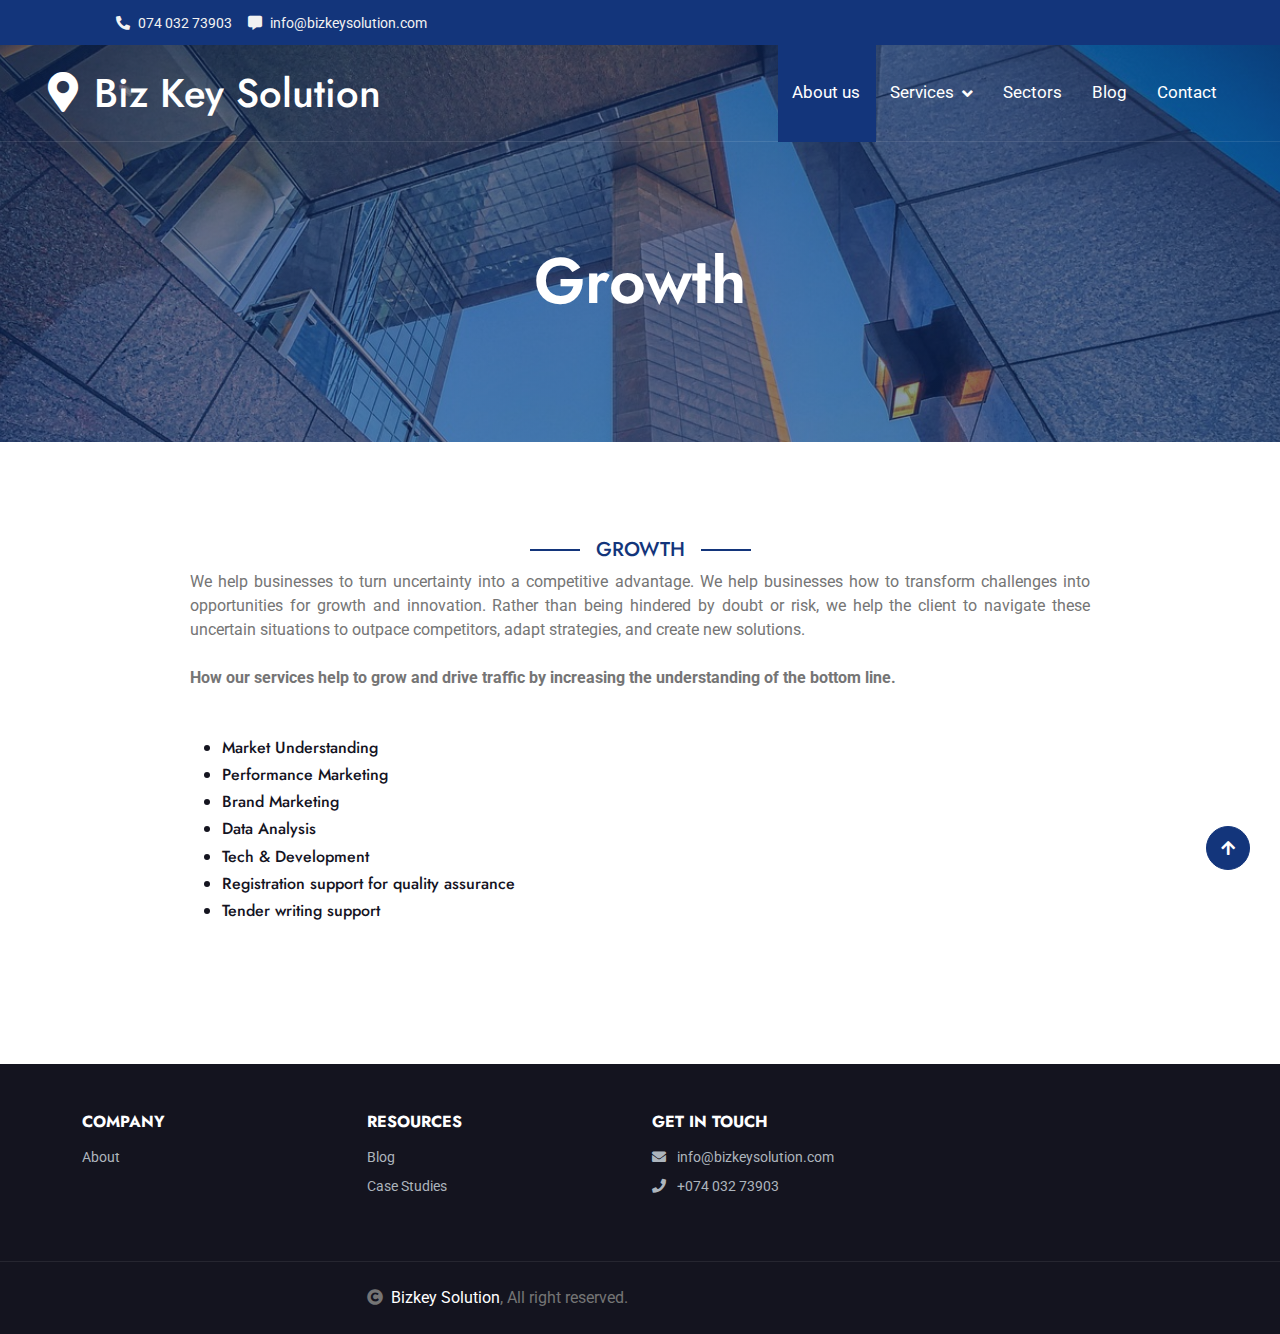
<file: growth.html>
<!DOCTYPE html>
<html lang="en">

    <head>
        <meta charset="utf-8">
        <title>Biz-Key Solution</title>
        <meta content="width=device-width, initial-scale=1.0" name="viewport">
        <meta content="" name="keywords">
        <meta content="" name="description">
        <link rel="icon" href="img/logo.jpeg">
        <!-- Google Web Fonts -->
        <link rel="preconnect" href="https://fonts.googleapis.com">
        <link rel="preconnect" href="https://fonts.gstatic.com" crossorigin>
        <link href="https://fonts.googleapis.com/css2?family=Jost:wght@500;600&family=Roboto&display=swap" rel="stylesheet"> 

        <!-- Icon Font Stylesheet -->
        <link rel="stylesheet" href="https://use.fontawesome.com/releases/v5.15.4/css/all.css"/>
        <link href="https://cdn.jsdelivr.net/npm/bootstrap-icons@1.4.1/font/bootstrap-icons.css" rel="stylesheet">

        <!-- Libraries Stylesheet -->
        <link href="lib/owlcarousel/assets/owl.carousel.min.css" rel="stylesheet">
        <link href="lib/lightbox/css/lightbox.min.css" rel="stylesheet">


        <!-- Customized Bootstrap Stylesheet -->
        <link href="css/bootstrap.min.css" rel="stylesheet">

        <!-- Template Stylesheet -->
        <link href="css/style.css" rel="stylesheet">
        <style>
        .mb-0{
            text-align:justify;
        }
        .mx-auto ul{
            text-align:justify;

        }
        </style>
    </head>

    <body>

        <!-- Spinner Start -->
        <div id="spinner" class="show bg-white position-fixed translate-middle w-100 vh-100 top-50 start-50 d-flex align-items-center justify-content-center">
            <div class="spinner-border text-primary" style="width: 3rem; height: 3rem;" role="status">
                <span class="sr-only">Loading...</span>
            </div>
        </div>
        <!-- Spinner End -->
          <!-- Topbar Start -->
          <div class="container-fluid bg-primary px-5 d-none d-lg-block">
            <div class="col-lg-4 text-center text-lg-end">
                <div class="d-inline-flex align-items-center" style="height: 45px;">
                    <a href="#"><small class="me-3 text-light"><i class="fa fa-phone-alt me-2"></i>074 032 73903</small></a>
                    <a href="mailto:info@bizkeysolution.com"><small class="me-3 text-light"><i class="fas fa-comment-alt me-2"></i>info@bizkeysolution.com</small></a>
                   
                </div>
            </div>
      </div>
        
        
    <!-- Topbar End -->



        <!-- Navbar & Hero Start -->
        <div class="container-fluid position-relative p-0">
            <nav class="navbar navbar-expand-lg navbar-light px-4 px-lg-5 py-3 py-lg-0">
                <a href="" class="navbar-brand p-0">
                    <h1 class="m-0"><i class="fa fa-map-marker-alt me-3"></i>Biz Key Solution</h1>
                    <!-- <img src="img/logo.png" alt="Logo"> -->
                </a>
                <button class="navbar-toggler" type="button" data-bs-toggle="collapse" data-bs-target="#navbarCollapse">
                    <span class="fa fa-bars"></span>
                </button>
                <div class="collapse navbar-collapse" id="navbarCollapse">
                    <div class="navbar-nav ms-auto py-0">
                        <a href="index.html" class="nav-item nav-link active">About us</a>
                        <div class="nav-item dropdown">
                            <a href="#" class="nav-link dropdown-toggle" data-bs-toggle="dropdown">Services</a>
                            <div class="dropdown-menu m-0">
                                <a href="research.html" class="dropdown-item">Research</a>
                                <a href="data collection.html" class="dropdown-item">Data collection</a>
                                <a href="growth.html" class="dropdown-item">Growth</a>
                            </div>
                        </div>
                        
                        <a href="sectors.html" class="nav-item nav-link">Sectors</a>
                        <a href="blog.html" class="nav-item nav-link">Blog</a>
                        
                        
                        <a href="contact.html" class="nav-item nav-link">Contact</a>
                    </div>
                </div>
            </nav>
        </div>
               
        <!-- Navbar & Hero End -->

        <!-- Header Start -->
        <div class="container-fluid bg-breadcrumble">
            <div class="container text-center py-5" style="max-width: 900px;">
                <h3 class="text-white display-3 mb-4">Growth</h1>   
            </div>
        </div>
        <!-- Header End -->

        <!-- Tour Booking Start -->
        <div class="container-fluid ExploreTour py-5">
            <div class="container py-5">
                <div class="mx-auto text-center mb-5" style="max-width: 900px;">
                    <h5 class="section-title px-3">Growth</h5><br>
                    <p class="mb-0">We help businesses to turn uncertainty into a competitive advantage. We help 
                    businesses how to transform challenges into opportunities for growth and innovation. Rather than 
                    being hindered by doubt or risk, we help the client to navigate these uncertain situations to outpace 
                    competitors, adapt strategies, and create new solutions. <br><br>
                    <b>How our services help to grow and drive traffic by increasing the understanding of the bottom line.
                    </b>
                    </p>
                    <br><br>
                    <div class="mx-auto text-md-start">
                    <ul>
                        <h6><li>Market Understanding</li></h6>
                        <h6><li>Performance Marketing</li></h6>
                        <h6><li>Brand Marketing</li></h6>
                        <h6><li>Data Analysis</li></h6>
                        <h6><li>Tech & Development</li></h6>
                        <h6><li>Registration support for quality assurance </li></h6>
                        <h6><li>Tender writing support</li></h6>
                    </ul>
                    </div>
                </div>
               
            </div>
        </div>
        <!-- Tour Booking End -->
       <!-- Footer Start -->
       <footer class="bg-dark text-white py-5">
        <div class="container">
            <div class="row">
                <!-- Tools Column -->
                <div class="col-md-3">
                    <h5 class="text-uppercase fw-bold mb-3">Company</h5>
                    <ul class="list-unstyled">
                        <li>About</li>
                        
                        
                    </ul>
                </div>
                <!-- Information Column -->
                <div class="col-md-3">
                    <h5 class="text-uppercase fw-bold mb-3">Resources</h5>
                    <ul class="list-unstyled">
                        <li>Blog</li>
                        <li>Case Studies</li>
                    </ul>
                </div>
                <!-- Legal Column -->
                <div class="col-md-3">
                    <h5 class="text-uppercase fw-bold mb-3">Get in Touch</h5>
                    <ul class="list-unstyled">
                        <li><i class="fas fa-envelope me-2"></i> info@bizkeysolution.com</li>
                        <li><i class="fas fa-phone me-2"></i> +074 032 73903</li>
                    </ul>
                </div>
            
            </div>
        </div>
    </footer>
    <!-- Footer End -->

    
    
    <!-- Copyright Start -->
    <div class="container-fluid copyright text-body py-4">
        <div class="container">
            <div class="row g-4 align-items-center">
                <div class="col-md-6 text-center text-md-end mb-md-0">
                    <i class="fas fa-copyright me-2"></i><a class="text-white" href="#">Bizkey Solution</a>, All right reserved.
                </div>
                <div class="col-md-6 text-center text-md-start">
                    <!--/*** This template is free as long as you keep the below author’s credit link/attribution link/backlink. ***/-->
                    <!--/*** If you'd like to use the template without the below author’s credit link/attribution link/backlink, ***/-->
                    <!--/*** you can purchase the Credit Removal License from "https://htmlcodex.com/credit-removal". ***/-->
                    
                </div>
            </div>
        </div>
    </div>
    <!-- Copyright End -->

        <!-- Back to Top -->
        <a href="#" class="btn btn-primary btn-primary-outline-0 btn-md-square back-to-top"><i class="fa fa-arrow-up"></i></a>   

        
        <!-- JavaScript Libraries -->
        <script src="https://ajax.googleapis.com/ajax/libs/jquery/3.6.4/jquery.min.js"></script>
        <script src="https://cdn.jsdelivr.net/npm/bootstrap@5.0.0/dist/js/bootstrap.bundle.min.js"></script>
        <script src="lib/easing/easing.min.js"></script>
        <script src="lib/waypoints/waypoints.min.js"></script>
        <script src="lib/owlcarousel/owl.carousel.min.js"></script>
        <script src="lib/lightbox/js/lightbox.min.js"></script>
        

        <!-- Template Javascript -->
        <script src="js/main.js"></script>
    </body>

</html>
</file>
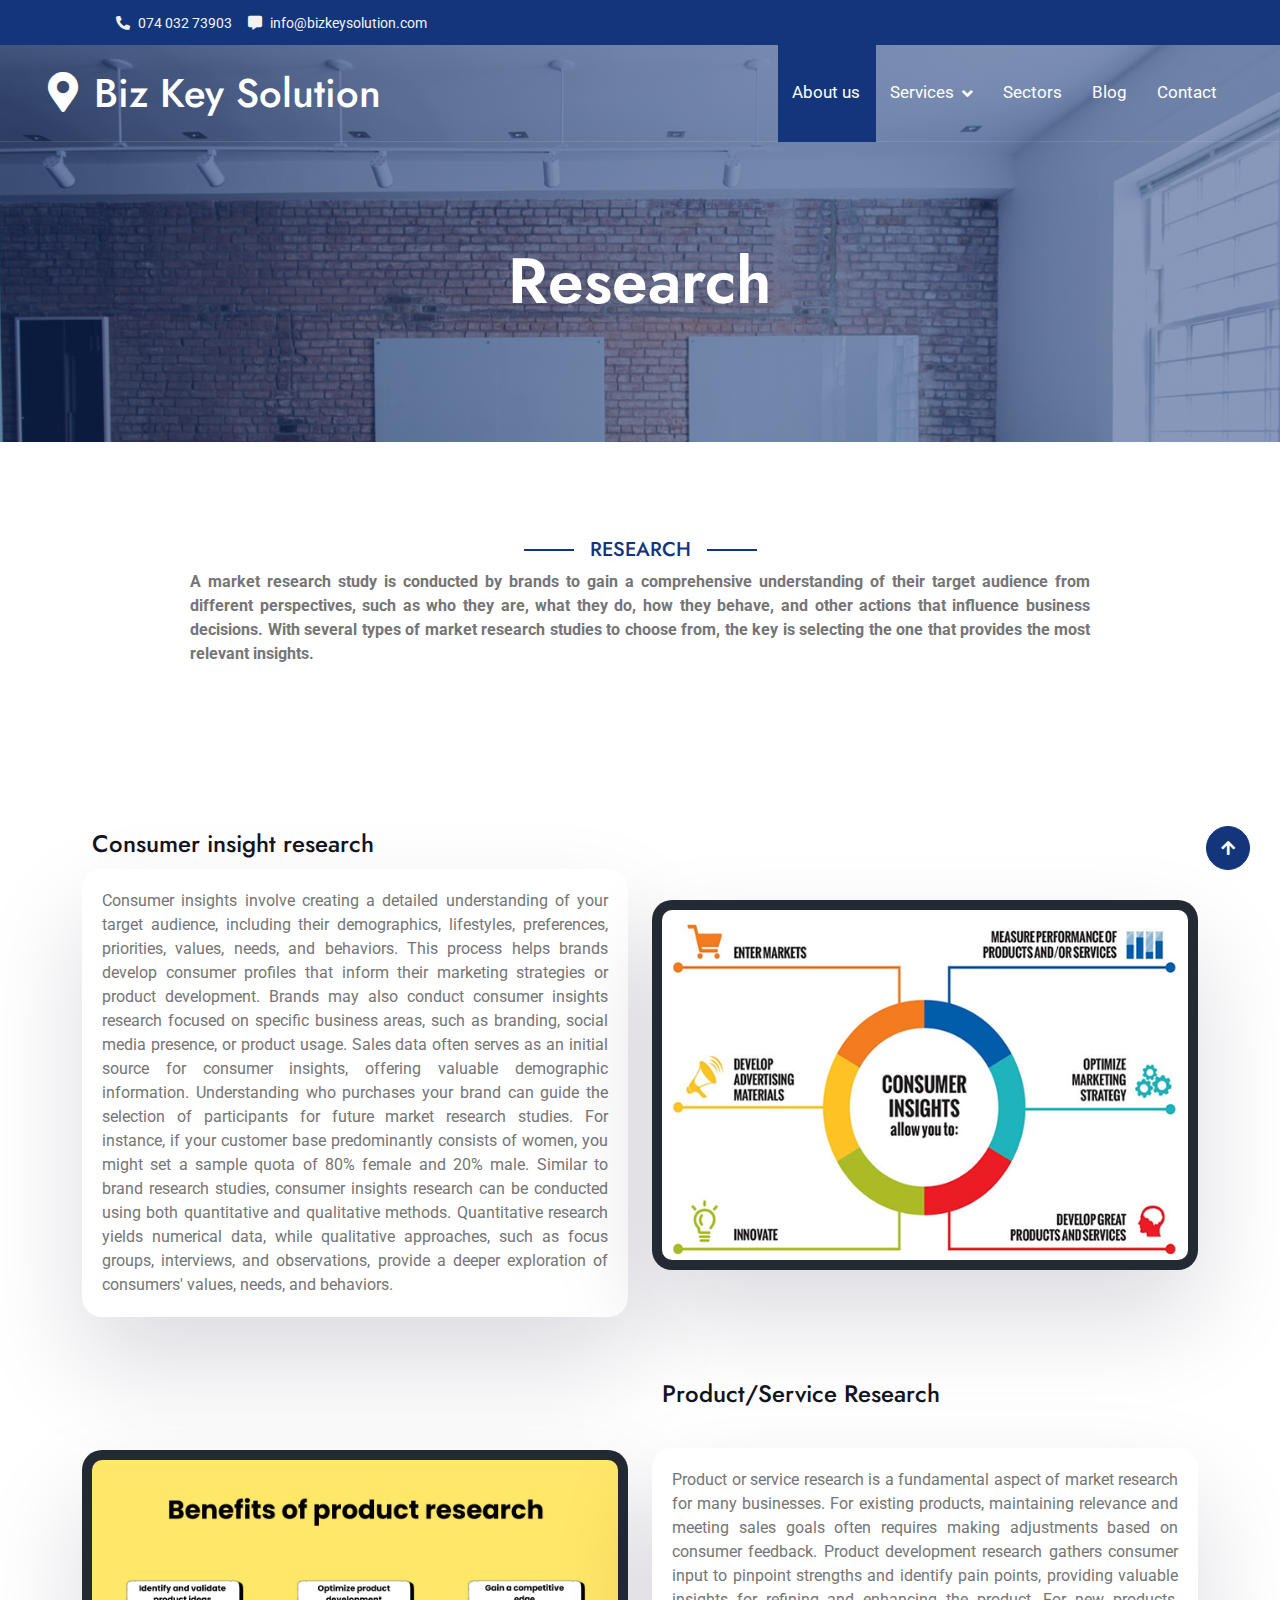
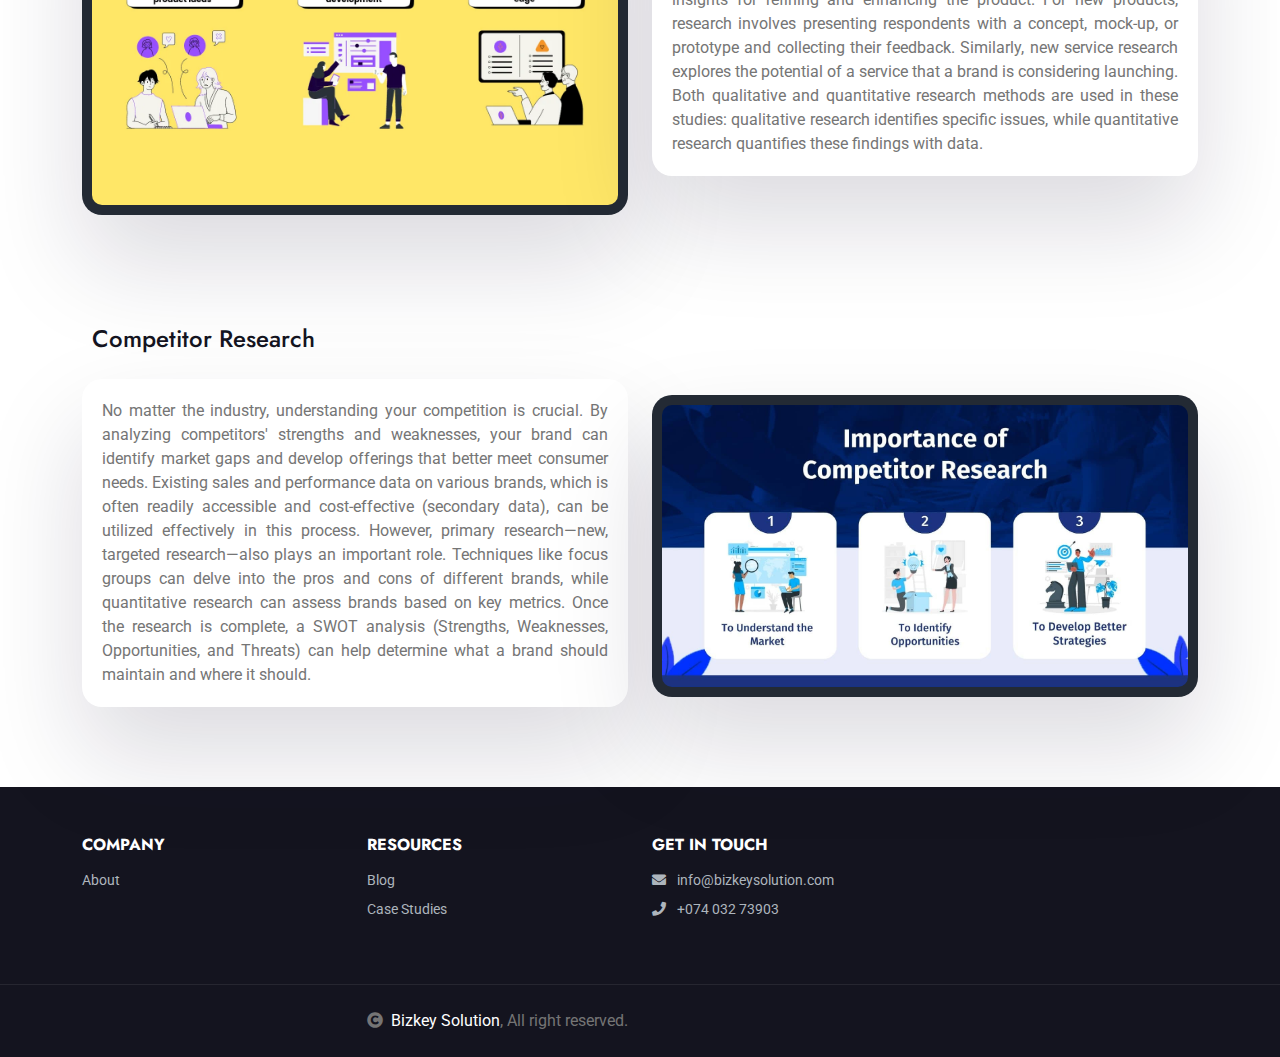
<file: research.html>
<!DOCTYPE html>
<html lang="en">

    <head>
        <meta charset="utf-8">
        <title>Biz-Key Solution</title>
        <meta content="width=device-width, initial-scale=1.0" name="viewport">
        <meta content="" name="keywords">
        <meta content="" name="description">
        <link rel="icon" href="img/logo.jpeg">
        <!-- Google    Web Fonts -->
        <link rel="preconnect" href="https://fonts.googleapis.com">
        <link rel="preconnect" href="https://fonts.gstatic.com" crossorigin>
        <link href="https://fonts.googleapis.com/css2?family=Jost:wght@500;600&family=Roboto&display=swap" rel="stylesheet"> 

        <!-- Icon Font Stylesheet -->
        <link rel="stylesheet" href="https://use.fontawesome.com/releases/v5.15.4/css/all.css"/>
        <link href="https://cdn.jsdelivr.net/npm/bootstrap-icons@1.4.1/font/bootstrap-icons.css" rel="stylesheet">

        <!-- Libraries Stylesheet -->
        <link href="lib/owlcarousel/assets/owl.carousel.min.css" rel="stylesheet">
        <link href="lib/lightbox/css/lightbox.min.css" rel="stylesheet">


        <!-- Customized Bootstrap Stylesheet -->
        <link href="css/bootstrap.min.css" rel="stylesheet">

        <!-- Template Stylesheet -->
        <link href="css/style.css" rel="stylesheet">
        <style>
            .mx-auto p{
                text-align: justify;
            }
        </style>    
    </head>

    <body>

        <!-- Spinner Start -->
        <div id="spinner" class="show bg-white position-fixed translate-middle w-100 vh-100 top-50 start-50 d-flex align-items-center justify-content-center">
            <div class="spinner-border text-primary" style="width: 3rem; height: 3rem;" role="status">
                <span class="sr-only">Loading...</span>
            </div>
        </div>
        <!-- Spinner End -->
          <!-- Topbar Start -->
          <div class="container-fluid bg-primary px-5 d-none d-lg-block">
            <div class="col-lg-4 text-center text-lg-end">
                <div class="d-inline-flex align-items-center" style="height: 45px;">
                    <a href="#"><small class="me-3 text-light"><i class="fa fa-phone-alt me-2"></i>074 032 73903</small></a>
                    <a href="mailto:info@bizkeysolution.com"><small class="me-3 text-light"><i class="fas fa-comment-alt me-2"></i>info@bizkeysolution.com</small></a>
                   
                </div>
            </div>
      </div>
        
        
    <!-- Topbar End -->


       

        <!-- Navbar & Hero Start -->
        <div class="container-fluid position-relative p-0">
            <nav class="navbar navbar-expand-lg navbar-light px-4 px-lg-5 py-3 py-lg-0">
                <a href="" class="navbar-brand p-0">
                    <h1 class="m-0"><i class="fa fa-map-marker-alt me-3"></i>Biz Key Solution</h1>
                    <!-- <img src="img/logo.png" alt="Logo"> -->
                </a>
                <button class="navbar-toggler" type="button" data-bs-toggle="collapse" data-bs-target="#navbarCollapse">
                    <span class="fa fa-bars"></span>
                </button>
                <div class="collapse navbar-collapse" id="navbarCollapse">
                    <div class="navbar-nav ms-auto py-0">
                        <a href="index.html" class="nav-item nav-link active">About us</a>
                        <div class="nav-item dropdown">
                            <a href="#" class="nav-link dropdown-toggle" data-bs-toggle="dropdown">Services</a>
                            <div class="dropdown-menu m-0">
                                <a href="research.html" class="dropdown-item">Research</a>
                                <a href="data collection.html" class="dropdown-item">Data collection</a>
                                <a href="growth.html" class="dropdown-item">Growth</a>
                            </div>
                        </div>
                        
                        <a href="sectors.html" class="nav-item nav-link">Sectors</a>
                        <a href="blog.html" class="nav-item nav-link">Blog</a>
                        
                        
                        <a href="contact.html" class="nav-item nav-link">Contact</a>
                    </div>
                </div>
            </nav>
        </div>
        <!-- Navbar & Hero End -->

        <!-- Header Start -->
        <div class="container-fluid bg-breadcrumbs">
            <div class="container text-center py-5" style="max-width: 900px;">
                <h3 class="text-white display-3 mb-4">Research</h1>
                
            </div>
        </div>
        <!-- Header End -->

        <!-- Destination Start -->
        <div class="container-fluid destination py-5">
            <div class="container py-5">
                <div class="mx-auto text-center mb-5" style="max-width: 900px;">
                    <h5 class="section-title px-3">Research</h5>
                    <p class="mb-0"><b>A market research study is conducted by brands to gain a comprehensive understanding of their target audience from different perspectives, such as who they are, what they do, how they behave, and other actions that influence business decisions. With several types of market research studies to choose from, the key is selecting the one that provides the most relevant insights.
                    </b></p>  
            </div>
            </div>
        </div>

        <div class="container">
            <div class="row">
                <div class="col-md-6">
                    <div class="r-text">
                        <h2>Consumer insight research</h2>
                        <p style="text-align: justify;">Consumer insights involve creating a detailed understanding of your target audience, including their demographics, lifestyles, preferences, priorities, values, needs, and behaviors. This process helps brands develop consumer profiles that inform their marketing strategies or product development. Brands may also conduct consumer insights research focused on specific business areas, such as branding, social media presence, or product usage. Sales data often serves as an initial source for consumer insights, offering valuable demographic information. Understanding who purchases your brand can guide the selection of participants for future market research studies. For instance, if your customer base predominantly consists of women, you might set a sample quota of 80% female and 20% male. Similar to brand research studies, consumer insights research can be conducted using both quantitative and qualitative methods. Quantitative research yields numerical data, while qualitative approaches, such as focus groups, interviews, and observations, provide a deeper exploration of consumers' values, needs, and behaviors.</p>
                    </div>
                </div>
                <div class="col-md-6">
                    <div class="r-text">
                        <img src="img/about1.jpg" alt="" class="img-fluid">
                    </div>
                </div>
            </div>
        </div>


        <div class="container">
            <div class="row">
                <div class="col-md-6">
                    <div class="r-text">
                        <img src="img/p1.webp" alt="" class="img-fluid">
                    </div>
                </div>

                <div class="col-md-6">
                    <div class="r-text">
                        <h2>Product/Service Research</h2>
                        <p style="text-align: justify; margin: 40px 0;">Product or service research is a fundamental aspect of market research for many businesses. For existing products, maintaining relevance and meeting sales goals often requires making adjustments based on consumer feedback. Product development research gathers consumer input to pinpoint strengths and identify pain points, providing valuable insights for refining and enhancing the product.
                            For new products, research involves presenting respondents with a concept, mock-up, or prototype and collecting their feedback. Similarly, new service research explores the potential of a service that a brand is considering launching. Both qualitative and quantitative research methods are used in these studies: qualitative research identifies specific issues, while quantitative research quantifies these findings with data.</p>
                    </div>
                </div>
            </div>
        </div>

        <div class="container">
            <div class="row">
                <div class="col-md-6">
                    <div class="r-text">
                        <h2>Competitor Research</h2>
                        <p style="text-align: justify;margin: 25px 0;">No matter the industry, understanding your competition is crucial. By analyzing competitors' strengths and weaknesses, your brand can identify market gaps and develop offerings that better meet consumer needs. Existing sales and performance data on various brands, which is often readily accessible and cost-effective (secondary data), can be utilized effectively in this process. However, primary research—new, targeted research—also plays an important role. Techniques like focus groups can delve into the pros and cons of different brands, while quantitative research can assess brands based on key metrics. Once the research is complete, a SWOT analysis (Strengths, Weaknesses, Opportunities, and Threats) can help determine what a brand should maintain and where it should.</p>
                    </div>
                </div>
                <div class="col-md-6">
                    <div class="r-text">
                        <img src="img/imp.jpg" alt="" class="img-fluid">
                    </div>
                </div>
            </div>
        </div>
        



        <!-- Destination End -->
         <!-- Footer Start -->
        <footer class="bg-dark text-white py-5">
            <div class="container">
                <div class="row">
                    <!-- Tools Column -->
                    <div class="col-md-3">
                        <h5 class="text-uppercase fw-bold mb-3">Company</h5>
                        <ul class="list-unstyled">
                            <li>About</li>
                            
                            
                        </ul>
                    </div>
                    <!-- Information Column -->
                    <div class="col-md-3">
                        <h5 class="text-uppercase fw-bold mb-3">Resources</h5>
                        <ul class="list-unstyled">
                            <li>Blog</li>
                            <li>Case Studies</li>
                        </ul>
                    </div>
                    <!-- Legal Column -->
                    <div class="col-md-3">
                        <h5 class="text-uppercase fw-bold mb-3">Get in Touch</h5>
                        <ul class="list-unstyled">
                            <li><i class="fas fa-envelope me-2"></i> info@bizkeysolution.com</li>
                            <li><i class="fas fa-phone me-2"></i> +074 032 73903</li>
                        </ul>
                    </div>
                
                </div>
            </div>
        </footer>
        <!-- Footer End -->

        
        
        <!-- Copyright Start -->
        <div class="container-fluid copyright text-body py-4">
            <div class="container">
                <div class="row g-4 align-items-center">
                    <div class="col-md-6 text-center text-md-end mb-md-0">
                        <i class="fas fa-copyright me-2"></i><a class="text-white" href="#">Bizkey Solution</a>, All right reserved.
                    </div>
                    <div class="col-md-6 text-center text-md-start">
                        <!--/*** This template is free as long as you keep the below author’s credit link/attribution link/backlink. ***/-->
                        <!--/*** If you'd like to use the template without the below author’s credit link/attribution link/backlink, ***/-->
                        <!--/*** you can purchase the Credit Removal License from "https://htmlcodex.com/credit-removal". ***/-->
                        
                    </div>
                </div>
            </div>
        </div>
        <!-- Copyright End -->
        <!-- Back to Top -->
        <a href="#" class="btn btn-primary btn-primary-outline-0 btn-md-square back-to-top"><i class="fa fa-arrow-up"></i></a>   

        
        <!-- JavaScript Libraries -->
        <script src="https://ajax.googleapis.com/ajax/libs/jquery/3.6.4/jquery.min.js"></script>
        <script src="https://cdn.jsdelivr.net/npm/bootstrap@5.0.0/dist/js/bootstrap.bundle.min.js"></script>
        <script src="lib/easing/easing.min.js"></script>
        <script src="lib/waypoints/waypoints.min.js"></script>
        <script src="lib/owlcarousel/owl.carousel.min.js"></script>
        <script src="lib/lightbox/js/lightbox.min.js"></script>
        

        <!-- Template Javascript -->
        <script src="js/main.js"></script>
    </body>

</html>
</file>
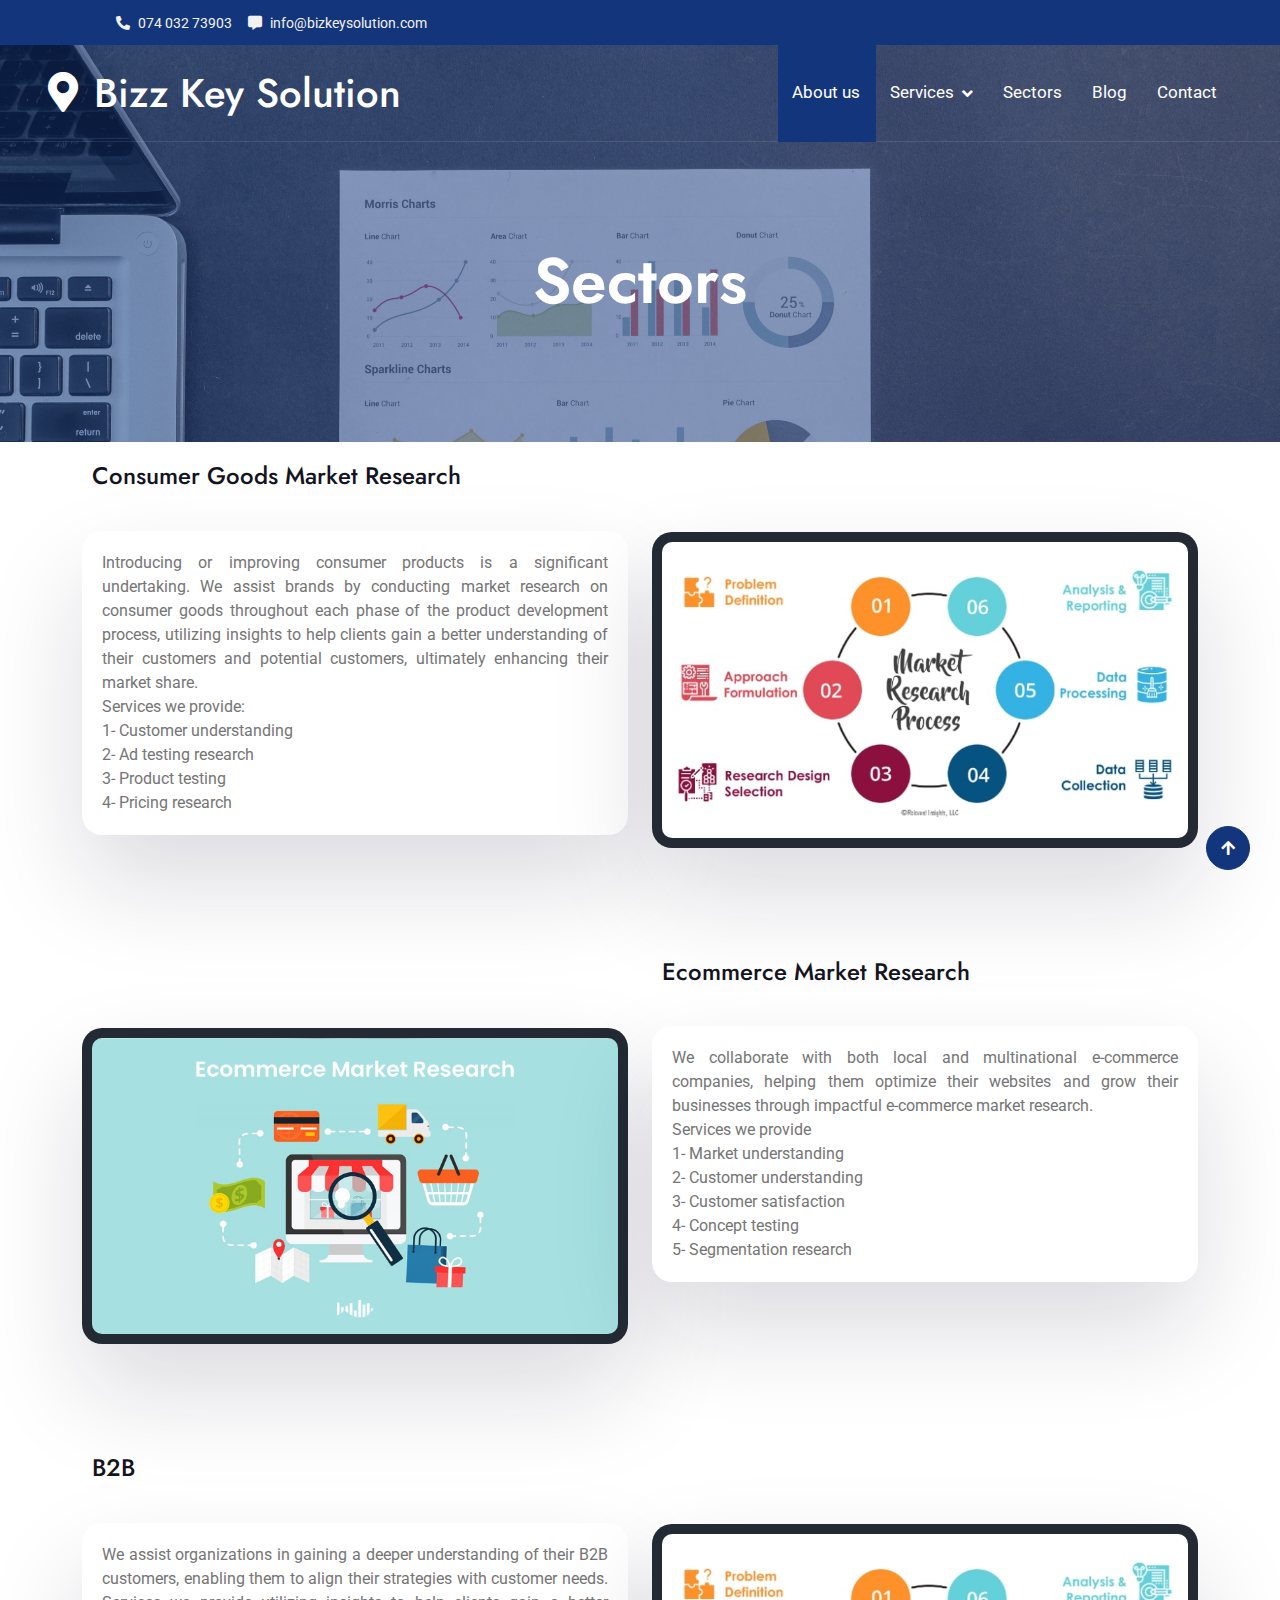
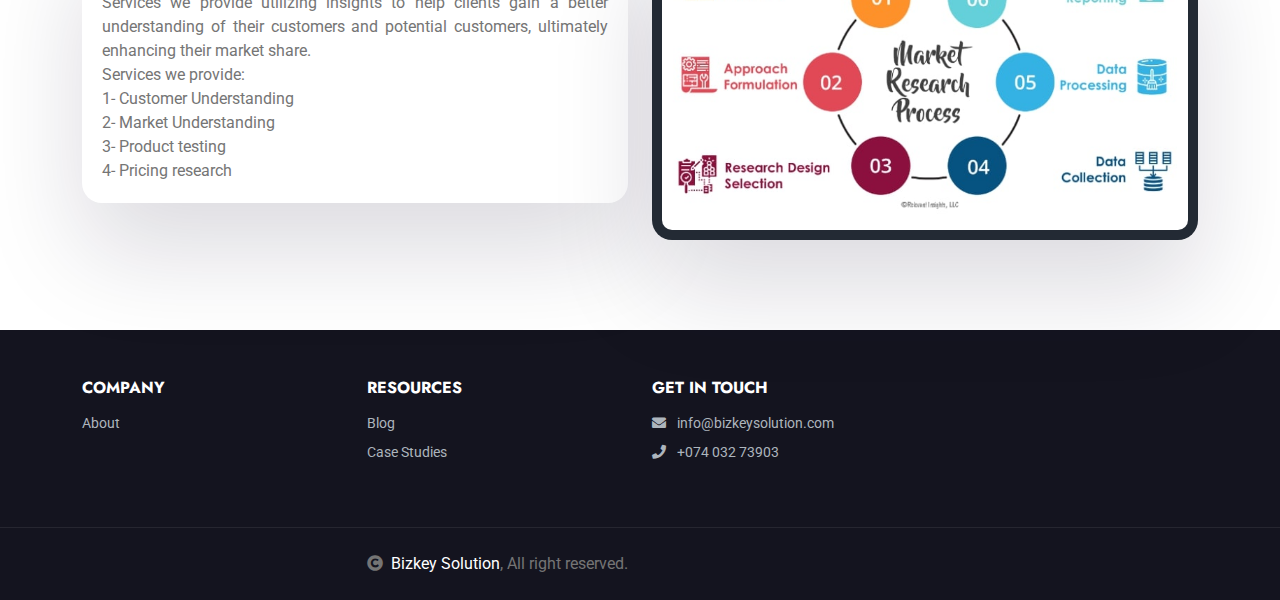
<file: sectors.html>
<!DOCTYPE html>
<html lang="en">

    <head>
        <meta charset="utf-8">
        <title>Biz Key Solution</title>
        <meta content="width=device-width, initial-scale=1.0" name="viewport">
        <meta content="" name="keywords">
        <meta content="" name="description">
        <link rel="icon" href="img/logo.jpeg">
        <!-- Google Web Fonts -->
        <link rel="preconnect" href="https://fonts.googleapis.com">
        <link rel="preconnect" href="https://fonts.gstatic.com" crossorigin>
        <link href="https://fonts.googleapis.com/css2?family=Jost:wght@500;600&family=Roboto&display=swap" rel="stylesheet"> 

        <!-- Icon Font Stylesheet -->
        <link rel="stylesheet" href="https://use.fontawesome.com/releases/v5.15.4/css/all.css"/>
        <link href="https://cdn.jsdelivr.net/npm/bootstrap-icons@1.4.1/font/bootstrap-icons.css" rel="stylesheet">

        <!-- Libraries Stylesheet -->
        <link href="lib/owlcarousel/assets/owl.carousel.min.css" rel="stylesheet">
        <link href="lib/lightbox/css/lightbox.min.css" rel="stylesheet">


        <!-- Customized Bootstrap Stylesheet -->
        <link href="css/bootstrap.min.css" rel="stylesheet">

        <!-- Template Stylesheet -->
        <link href="css/style.css" rel="stylesheet">
    </head>

    <body>

        <!-- Spinner Start -->
        <div id="spinner" class="show bg-white position-fixed translate-middle w-100 vh-100 top-50 start-50 d-flex align-items-center justify-content-center">
            <div class="spinner-border text-primary" style="width: 3rem; height: 3rem;" role="status">
                <span class="sr-only">Loading...</span>
            </div>
        </div>
        <!-- Spinner End -->
          <!-- Topbar Start -->
          <div class="container-fluid bg-primary px-5 d-none d-lg-block">
            <div class="col-lg-4 text-center text-lg-end">
                <div class="d-inline-flex align-items-center" style="height: 45px;">
                    <a href="#"><small class="me-3 text-light"><i class="fa fa-phone-alt me-2"></i>074 032 73903</small></a>
                    <a href="#"><small class="me-3 text-light"><i class="fas fa-comment-alt me-2"></i>info@bizkeysolution.com</small></a>
                   
                </div>
            </div>
      </div>
        
        
    <!-- Topbar End -->



        <!-- Navbar & Hero Start -->
        <div class="container-fluid position-relative p-0">
            <nav class="navbar navbar-expand-lg navbar-light px-4 px-lg-5 py-3 py-lg-0">
                <a href="" class="navbar-brand p-0">
                    <h1 class="m-0"><i class="fa fa-map-marker-alt me-3"></i>Bizz Key Solution</h1>
                    <!-- <img src="img/logo.png" alt="Logo"> -->
                </a>
                <button class="navbar-toggler" type="button" data-bs-toggle="collapse" data-bs-target="#navbarCollapse">
                    <span class="fa fa-bars"></span>
                </button>
                <div class="collapse navbar-collapse" id="navbarCollapse">
                    <div class="navbar-nav ms-auto py-0">
                        <a href="index.html" class="nav-item nav-link active">About us</a>
                        <div class="nav-item dropdown">
                            <a href="#" class="nav-link dropdown-toggle" data-bs-toggle="dropdown">Services</a>
                            <div class="dropdown-menu m-0">
                                <a href="research.html" class="dropdown-item">Research</a>
                                <a href="tour.html" class="dropdown-item">Data collection</a>
                                <a href="booking.html" class="dropdown-item">Firm Growth</a>
                            </div>
                        </div>
                        
                        <a href="sectors.html" class="nav-item nav-link">Sectors</a>
                        <a href="blog.html" class="nav-item nav-link">Blog</a>
                        
                        
                        <a href="contact.html" class="nav-item nav-link">Contact</a>
                    </div>
                </div>
            </nav>
        </div>
        <!-- Navbar & Hero End -->

        <!-- Header Start -->
        <div class="container-fluid bg-breadcrumbs3">
            <div class="container text-center py-5" style="max-width: 900px;">
                <h3 class="text-white display-3 mb-4">Sectors</h1>
                 
            </div>
        </div>
        <!-- Header End -->

        <div class="container">
            <div class="row">
                <div class="col-md-6">
                    <div class="r-text">
                        <h2>Consumer Goods Market Research
                        </h2>
                        <p style="text-align: justify; margin: 40px 0;" >Introducing or improving consumer products is a significant undertaking. We assist brands by conducting market research on consumer goods throughout each phase of the product development process, utilizing insights to help clients gain a better understanding of their customers and potential customers, ultimately enhancing their market share.<br>
                            Services we provide: <br>
                            1-	Customer understanding <br>
                            2-	Ad testing research <br>
                            3-	Product testing <br>
                            4-	Pricing research</p>
                    </div>
                </div>
                <div class="col-md-6">
                    <div class="r-text">
                        <img src="img/coin.jpeg" alt="" class="img-fluid">
                    </div>
                </div>
            </div>
        </div>

        <div class="container">
            <div class="row">
                <div class="col-md-6">
                    <div class="r-text">
                        <img src="img/ecom.png" alt="" class="img-fluid">
                    </div>
                </div>

                <div class="col-md-6">
                    <div class="r-text">
                        <h2>Ecommerce Market Research</h2>
                        <p style="text-align: justify; margin: 40px 0;">We collaborate with both local and multinational e-commerce companies, helping them optimize their websites and grow their businesses through impactful e-commerce market research. <br>
                            Services we provide <br>
                            1-	Market understanding <br>
                            2-	Customer understanding <br>
                            3-	Customer satisfaction <br>
                            4-	Concept testing <br>
                            5-	Segmentation research</p>
                    </div>
                </div>
            </div>
        </div>


        <div class="container">
            <div class="row">
                <div class="col-md-6">
                    <div class="r-text">
                        <h2>B2B
                        </h2>
                        <p style="text-align: justify; margin: 40px 0;" >We assist organizations in gaining a deeper understanding of their B2B customers, enabling them to align their strategies with customer needs.
                            Services we provide utilizing insights to help clients gain a better understanding of their customers and potential customers, ultimately enhancing their market share.<br>
                            Services we provide: <br>
                            1-	Customer Understanding <br>
                            2-	Market Understanding <br>
                            3-	Product testing <br>
                            4-	Pricing research</p>
                    </div>
                </div>
                <div class="col-md-6">
                    <div class="r-text">
                        <img src="img/coin.jpeg" alt="" class="img-fluid">
                    </div>
                </div>
            </div>
        </div>

        <!-- Footer Start -->
        <footer class="bg-dark text-white py-5">
            <div class="container">
                <div class="row">
                    <!-- Tools Column -->
                    <div class="col-md-3">
                        <h5 class="text-uppercase fw-bold mb-3">Company</h5>
                        <ul class="list-unstyled">
                            <li>About</li>
                            
                            
                        </ul>
                    </div>
                    <!-- Information Column -->
                    <div class="col-md-3">
                        <h5 class="text-uppercase fw-bold mb-3">Resources</h5>
                        <ul class="list-unstyled">
                            <li>Blog</li>
                            <li>Case Studies</li>
                        </ul>
                    </div>
                    <!-- Legal Column -->
                    <div class="col-md-3">
                        <h5 class="text-uppercase fw-bold mb-3">Get in Touch</h5>
                        <ul class="list-unstyled">
                            <li><i class="fas fa-envelope me-2"></i> info@bizkeysolution.com</li>
                            <li><i class="fas fa-phone me-2"></i> +074 032 73903</li>
                        </ul>
                    </div>
                
                </div>
            </div>
        </footer>
        <!-- Footer End -->

        
        
        <!-- Copyright Start -->
        <div class="container-fluid copyright text-body py-4">
            <div class="container">
                <div class="row g-4 align-items-center">
                    <div class="col-md-6 text-center text-md-end mb-md-0">
                        <i class="fas fa-copyright me-2"></i><a class="text-white" href="#">Bizkey Solution</a>, All right reserved.
                    </div>
                    <div class="col-md-6 text-center text-md-start">
                        <!--/*** This template is free as long as you keep the below author’s credit link/attribution link/backlink. ***/-->
                        <!--/*** If you'd like to use the template without the below author’s credit link/attribution link/backlink, ***/-->
                        <!--/*** you can purchase the Credit Removal License from "https://htmlcodex.com/credit-removal". ***/-->
                        
                    </div>
                </div>
            </div>
        </div>
        <!-- Copyright End -->

        <!-- Back to Top -->
        <a href="#" class="btn btn-primary btn-primary-outline-0 btn-md-square back-to-top"><i class="fa fa-arrow-up"></i></a>   

        
        <!-- JavaScript Libraries -->
        <script src="https://ajax.googleapis.com/ajax/libs/jquery/3.6.4/jquery.min.js"></script>
        <script src="https://cdn.jsdelivr.net/npm/bootstrap@5.0.0/dist/js/bootstrap.bundle.min.js"></script>
        <script src="lib/easing/easing.min.js"></script>
        <script src="lib/waypoints/waypoints.min.js"></script>
        <script src="lib/owlcarousel/owl.carousel.min.js"></script>
        <script src="lib/lightbox/js/lightbox.min.js"></script>
        

        <!-- Template Javascript -->
        <script src="js/main.js"></script>
    </body>

</html>
</file>
<file: css/style.css>
/*** Spinner Start ***/
/*** Spinner ***/
#spinner {
    opacity: 0;
    visibility: hidden;
    transition: opacity .5s ease-out, visibility 0s linear .5s;
    z-index: 99999;
}

#spinner.show {
    transition: opacity .5s ease-out, visibility 0s linear 0s;
    visibility: visible;
    opacity: 1;
}
/*** Spinner End ***/

.back-to-top {
    position: fixed;
    right: 30px;
    bottom: 30px;
    display: flex;
    width: 45px;
    height: 45px;
    align-items: center;
    justify-content: center;
    transition: 0.5s;
    z-index: 99;
}

/*** Button Start ***/
.btn {
    font-weight: 600;
    transition: .5s;
}

.btn-square {
    width: 32px;
    height: 32px;
}

.btn-sm-square {
    width: 34px;
    height: 34px;
}

.btn-md-square {
    width: 44px;
    height: 44px;
}

.btn-lg-square {
    width: 56px;
    height: 56px;
}

.btn-square,
.btn-sm-square,
.btn-md-square,
.btn-lg-square {
    padding: 0;
    display: flex;
    align-items: center;
    justify-content: center;
    font-weight: normal;
    border-radius: 50%;
}

.btn.btn-primary {
    box-shadow: inset 0 0 0 0 var(--bs-primary);
}

.btn.btn-primary:hover {
    box-shadow: inset 300px 0 0 0 var(--bs-light) !important;
    color: var(--bs-primary) !important;
}

.btn.btn-light {
    box-shadow: inset 0 0 0 0 var(--bs-primary);
}

.btn.btn-light:hover {
    box-shadow: inset 300px 0 0 0 var(--bs-primary);
    color: var(--bs-light) !important;
}

.btn-hover {
    transition: 0.5s;
}

.btn-hover:hover {
    color: var(--bs-secondary) !important;
}

/*** Section Title Start ***/
.section-title {
    position: relative;
    display: inline-block;
    text-transform: uppercase;
    color: var(--bs-primary);
}

.section-title::before {
    content: "";
    width: 50px;
    position: absolute;
    top: 50%;
    right: 0;
    transform: translateY(-50%);
    margin-right: -50px;
    border: 1px solid var(--bs-primary) !important;
}

.section-title::after {
    content: "";
    width: 50px;
    position: absolute;
    top: 50%;
    left: 0;
    transform: translateY(-50%);
    margin-left: -50px;
    border: 1px solid var(--bs-primary) !important;
}


/*** Topbar Start ***/
.fixed-top .container {
    transition: 0.5s;
}

.topbar {
    padding: 2px 10px 2px 20px;
    background: var(--bs-primary) !important;
    
}

.topbar a,
.topbar a i {
    transition: 0.5s;
}

.topbar a:hover,
.topbar a i:hover {
    color: var(--bs-secondary) !important;
}


@media (max-width: 768px) {
    .topbar {
        display: none;    
    }
}
/*** Topbar End ***/


/*** Navbar ***/
.navbar-light .navbar-nav .nav-link {
    font-family: 'Roboto', sans-serif;
    position: relative;
    padding: 35px 15px;
    color: var(--bs-white) !important;
    font-size: 17px;
    font-weight: 400;
    outline: none;
    transition: .5s;
}

.sticky-top.navbar-light .navbar-nav .nav-link {
    padding: 20px 15px;
    color: var(--bs-dark) !important;
}

.navbar-light .navbar-nav .nav-link:hover,
.navbar-light .navbar-nav .nav-link.active {
    color: var(--bs-white) !important;
}

.navbar-light .navbar-brand h1 {
    color: var(--bs-white);
}

.sticky-top.navbar-light .navbar-brand h1 {
    color: var(--bs-primary);
}

.navbar-light .navbar-brand img {
    max-height: 60px;
    transition: .5s;
}

.sticky-top.navbar-light .navbar-brand img {
    max-height: 45px;
}

.navbar .dropdown-toggle::after {
    border: none;
    content: "\f107";
    font-family: "Font Awesome 5 Free";
    font-weight: 900;
    vertical-align: middle;
    margin-left: 8px;
}

@media (min-width: 1200px) {
    .navbar .nav-item .dropdown-menu {
        display: block;
        visibility: hidden;
        top: 100%;
        transform: rotateX(-75deg);
        transform-origin: 0% 0%;
        border: 0;
        border-radius: 10px;
        transition: .5s;
        opacity: 0;
    }
}

.dropdown .dropdown-menu a:hover {
    background: var(--bs-primary);
    color: var(--bs-white);
}

.navbar .nav-item:hover .dropdown-menu {
    transform: rotateX(0deg);
    visibility: visible;
    background: var(--bs-light);
    transition: .5s;
    opacity: 1;
}

@media (max-width: 991.98px) {
    .sticky-top.navbar-light {
        position: relative;
        background: var(--bs-white);
    }

    .navbar-light .navbar-brand h1 {
        color: var(--bs-primary);
    }

    .navbar.navbar-expand-lg .navbar-toggler {
        padding: 10px 20px;
        border: 1px solid var(--bs-primary);
        color: var(--bs-primary);
    }

    .navbar-light .navbar-collapse {
        margin-top: 15px;
        border-top: 1px solid #DDDDDD;
    }

    .navbar-light .navbar-nav .nav-link,
    .sticky-top.navbar-light .navbar-nav .nav-link {
        padding: 10px 0;
        color: var(--bs-dark) !important;
    }

    .navbar-light .navbar-nav .nav-link:hover,
    .navbar-light .navbar-nav .nav-link.active  {
        color: var(--bs-primary) !important;
    }

    .navbar-light .navbar-brand img {
        max-height: 45px;
    }
}

@media (min-width: 992px) {
    .navbar-light {
        position: absolute;
        width: 100%;
        top: 0;
        left: 0;
        border-bottom: 1px solid rgba(255, 255, 255, .1);
        z-index: 999;
    }
    
    .sticky-top.navbar-light {
        position: fixed;
        background: var(--bs-light);
    }

    .navbar-light .navbar-nav .nav-link::before {
        position: absolute;
        content: "";
        width: 100%;
        height: 0;
        bottom: -1px;
        left: 0;
        background: var(--bs-primary);
        transition: .5s;
        z-index: -1;
    }

    .navbar-light .navbar-nav .nav-link:hover::before,
    .navbar-light .navbar-nav .nav-link.active::before {
        height: calc(100% + 1px);
        left: 1px;
    }

    .navbar-light .navbar-nav .nav-link.nav-contact::before {
        display: none;
    }
}

/*** Carousel Hero Header Start ***/
.carousel-header .carousel-control-prev,
.carousel-header .carousel-control-next {
    background: transparent;
}

.carousel-header .carousel-control-prev .carousel-control-prev-icon {
    position: absolute;
    top: 50%;
    left: 0;
    transform: translateY(-50%);
    padding: 25px 30px;
    border-top-left-radius: 0;
    border-top-right-radius: 50px;
    border-bottom-left-radius: 0;
    border-bottom-right-radius: 50px;
    background-size: 60% 60%;
}

.carousel-header .carousel-control-next .carousel-control-next-icon {
    position: absolute;
    top: 50%;
    right: 0;
    transform: translateY(-50%);
    padding: 25px 30px;
    border-top-left-radius: 50px;
    border-top-right-radius: 0;
    border-bottom-left-radius: 50px;
    border-bottom-right-radius: 0;
    background-size: 60% 60%;

}

.carousel-header .carousel .carousel-indicators li,
.carousel-header .carousel .carousel-indicators li,
.carousel-header .carousel .carousel-indicators li {
    opacity: 0;
}

.carousel-header .carousel-inner .carousel-item {
    position: relative;
    min-height: 100vh 
}

.carousel-header .carousel-inner .carousel-item img {
    position: absolute;
    width: 100%;
    height: 100%;
    object-fit: cover;
}

.carousel-header .carousel-inner .carousel-item .carousel-caption  {
    position: absolute;
    width: 100%;
    height: 100%;
    top: 0;
    left: 0;
    padding-top: 60px;
    display: flex;
    align-items: center;
    justify-content: center;
    text-align: center;
    background: linear-gradient(rgba(0, 0, 0, .5), rgba(0, 0, 0, 0.5));
    background-size: cover;
}

@media (max-width: 768px) {
    .carousel-header .carousel-inner .carousel-item img,
    .carousel-header .carousel-inner .carousel-item .carousel-caption {
        height: 700px;
        margin-top: -100px;
    }

    .carousel-header {
        height: 700px !important;
    }

    .carousel-header .carousel-control-prev .carousel-control-prev-icon,
    .carousel-header .carousel-control-next .carousel-control-next-icon {
        opacity: 0;
    }
    
    .search-bar {
        margin-top: -100px;
        transition: 0.5s;
    }
}
/*** Carousel Hero Header End ***/


/*** Single Page Hero Header Start ***/
.bg-breadcrumb {
    background: linear-gradient(rgba(19, 53, 123, 0.5), rgba(19, 53, 123, 0.5)), url(../img/maps.jpg);
    background-position: center center;
    background-repeat: no-repeat;
    background-size: cover;
    background-attachment: fixed;
    padding: 150px 0 50px 0;
}

.bg-breadcrumb .breadcrumb-item a {
    color: var(--bs-secondary) !important;
}

.bg-breadcrumble {
    background: linear-gradient(rgba(19, 53, 123, 0.5), rgba(19, 53, 123, 0.5)), url(../img/stairs.jpg);
    background-position: center center;
    background-repeat: no-repeat;
    background-size: cover;
    background-attachment: fixed;
    padding: 150px 0 50px 0;
}

.bg-breadcrumble .breadcrumble-item a {
    color: var(--bs-secondary) !important;
}

.bg-breadcrumbs{
    background: linear-gradient(rgba(19, 53, 123, 0.5), rgba(19, 53, 123, 0.5)), url(../img/bricks.jpg);
    background-position: center center;
    background-repeat: no-repeat;
    background-size: cover;
    background-attachment: fixed;
    padding: 150px 0 50px 0;
}

.bg-breadcrumbs .breadcrumbs-item a {
    color: var(--bs-secondary) !important;
}
.bg-breadcrumbs2{
    background: linear-gradient(rgba(19, 53, 123, 0.5), rgba(19, 53, 123, 0.5)), url(../img/email.jpg);
    background-position: center center;
    background-repeat: no-repeat;
    background-size: cover;
    background-attachment: fixed;
    padding: 150px 0 50px 0;
}

.bg-breadcrumbs2 .breadcrumbs2-item a {
    color: var(--bs-secondary) !important;
}
.bg-breadcrumbs3{
    background: linear-gradient(rgba(19, 53, 123, 0.5), rgba(19, 53, 123, 0.5)), url(../img/sectors.jpg);
    background-position: center center;
    background-repeat: no-repeat;
    background-size: cover;
    background-attachment: fixed;
    padding: 150px 0 50px 0;
}

.bg-breadcrumbs3 .breadcrumbs2-item a {
    color: var(--bs-secondary) !important;
}
.bg-breadcrumbs4{
    background: linear-gradient(rgba(19, 53, 123, 0.5), rgba(19, 53, 123, 0.5)), url(../img/social\ media.jpg);
    background-position: center center;
    background-repeat: no-repeat;
    background-size: cover;
    background-attachment: fixed;
    padding: 150px 0 50px 0;
}

.bg-breadcrumbs4 .breadcrumbs2-item a {
    color: var(--bs-secondary) !important;
}



/*** Single Page Hero Header End ***/


/*** About Start ***/
.about .container .section-about-title {
    position: relative;
    display: inline-block;
    text-transform: uppercase;
    color: var(--bs-primary);
}

.about .container .section-about-title::before {
    content: "";
    width: 50px;
    position: absolute;
    top: 50%;
    right: 0;
    transform: translateY(-50%);
    margin-right: -50px;
    border: 1px solid var(--bs-primary) !important;
}
/*** About End ***/


/*** Services Start ***/
.service .service-content-inner {
    transition: 0.5s;
}
.service .service-content-inner:hover {
    position: relative;
    background: var(--bs-primary) !important;
}

.service .service-content-inner .service-content h5,
.service .service-content-inner .service-content p,
.service .service-content-inner .service-icon i {
    transition: 0.5s;
}

.service .service-content-inner:hover .service-content h5,
.service .service-content-inner:hover .service-content p,
.service .service-content-inner:hover .service-icon i {
    color: var(--bs-white) !important;
}
/*** Service End ***/


/*** Destination Start ***/
.destination .tab-class .tab-content .tab-pane .destination-img {
    position: relative;
    overflow: hidden;
    border-radius: 10px;
    z-index: 1;
}

.destination .tab-class .tab-content .tab-pane .destination-img .destination-overlay {
    position: absolute;
    bottom: -100%;
    left: 0;
    z-index: 3;
    transition: 0.5s;
}

.destination .tab-class .tab-content .tab-pane .destination-img .search-icon {
    position: absolute;
    width: 100%;
    height: 100%;
    top: 0;
    right: 0;
    display: flex;
    justify-content: end;
    padding: 20px 20px 0 0;
    background: rgba(0, 0, 0, 0.1);
    border-radius: 10px;
    transition: 0.5s;

}

.destination .tab-class .tab-content .tab-pane .destination-img .search-icon a i {
    opacity: 0;
    transition: 0.5s;
}

.destination .tab-class .nav-item {
    padding: 0 0 20px 0;
}
.destination .tab-class .nav-item a.active {
    background: var(--bs-primary) !important;
}

.destination .tab-class .nav-item a.active span {
    color: var(--bs-white) !important;
}

.destination .tab-class .tab-content .destination-img:hover .search-icon {
    background: rgba(19, 53, 123, 0.4);
}

.destination .tab-class .tab-content .destination-img:hover .destination-overlay {
    bottom: 0;
}

.destination .tab-class .tab-content .destination-img:hover .search-icon a i {
    opacity: 1;
}

.destination .tab-class .tab-content .destination-img img {
    transition: 0.5s;
}

.destination .tab-class .tab-content .destination-img:hover img {
    transform: scale(1.2);
}
/*** Destination End ***/
/*** Background Picture ***/

.bg-image {
    width: 100%;
    height: 100vh; /* Full viewport height */
    background-size: contain;
    background: linear-gradient(rgba(0, 21, 61, 0.5), rgba(0, 0, 0, 0.5)), url(../img/digital.jpg);
    background-position: center;
    opacity: 0.9;
    background-position: center;
    
}
.text-overlay {

    position: absolute;
    text-align: center;
    top: 50%;
    left: 50%;
    transform: translate(-40%, -50%); /* This centers the text */
    font-size: 100px; /* Adjust the size as needed */
    font-weight: bold;
    text-shadow:2px 2px 5px rgba(0, 0, 0, 0.532); /* Optional: Adds a shadow to make the text stand out */
}
.text-overlay h1{
    color: #DDDDDD;
}



/*** Packages Start ***/
.packages .packages-item .packages-img {
    position: relative;
    overflow: hidden;
    transition: 0.5s;
    border-top-right-radius: 10px;
    border-top-left-radius: 10px; 
    z-index: 1;
}

.packages .packages-item .packages-img .packages-info {
    background: rgba(0, 0, 0, .3);
}

.packages .packages-item .packages-img .packages-info small,
.packages .packages-item .packages-img .packages-info small i {
    color: var(--bs-white);
    transition: 0.5s;
}

.packages .packages-item .packages-img::after {
    position: absolute;
    content: "";
    width: 0;
    height: 0;
    top: 50%;
    left: 50%;
    transform: translate(-50%, -50%);
    border: 0px solid;
    border-radius: 10px !important;
    visibility: hidden;
    transition: 0.7s;
    z-index: 3;
}

.packages .packages-item .packages-img:hover.packages-img::after {
    width: 100%;
    height: 100%;
    border: 300px solid;
    border-color: rgba(19, 53, 123, 0.6) rgba(19, 53, 123, 0.6) rgba(19, 53, 123, 0.6) rgba(19, 53, 123, 0.6);
    visibility: visible;
}

.packages .packages-item .packages-img small,
.packages .packages-item .packages-img small i {
    transition: 0.5s;
}

.packages .packages-item .packages-img:hover small,
.packages .packages-item .packages-img:hover small i {
    color: var(--bs-white) !important;

}

.packages .packages-item .packages-img img {
    transition: 0.5s;
}

.packages .packages-item .packages-img:hover img {
    transform: scale(1.3);
}

.packages .packages-item .packages-img .packages-price {
    position: absolute;
    width: 100px; 
    top: 0; 
    left: 50%; 
    transform: translateX(-50%);
    display: inline-block;
    background: var(--bs-primary);
    color: var(--bs-white);
    border-bottom-left-radius: 10px;
    border-bottom-right-radius: 10px; 
    z-index: 5;
}

.packages .packages-carousel {
    position: relative;
}

.packages .packages-carousel .owl-nav .owl-prev {
    position: absolute;
    top: -50px;
    left: 0;
    padding: 5px 30px;
    border: 1px solid var(--bs-primary);
    border-radius: 30px;
    transition: 0.5s;
}

.packages .packages-carousel .owl-nav .owl-next {
    position: absolute;
    top: -50px;
    right: 0;
    padding: 5px 30px;
    border: 1px solid var(--bs-primary);
    border-radius: 30px;
    transition: 0.5s;
}

.packages .packages-carousel .owl-nav .owl-prev i,
.packages .packages-carousel .owl-nav .owl-next i {
    color: var(--bs-primary);
    font-size: 17px;
    transition: 0.5s;
}

.packages .packages-carousel .owl-nav .owl-prev:hover,
.packages .packages-carousel .owl-nav .owl-next:hover {
    background: var(--bs-primary);
}

.packages .packages-carousel .owl-nav .owl-prev:hover i,
.packages .packages-carousel .owl-nav .owl-next:hover i {
    color: var(--bs-white);
}
/*** Packages End ***/


/*** Explore Tour Start ***/
.ExploreTour .tab-class .nav-item {
    padding: 0 0 20px 0;
}
.ExploreTour .tab-class .nav-item a.active {
    background: var(--bs-primary) !important;
}

.ExploreTour .tab-class .nav-item a.active span {
    color: var(--bs-white) !important;
}


/* National Tour Start */
.ExploreTour #NationalTab-1 .national-item {
    position: relative;
    border-radius: 10px;
    overflow: hidden;
}

.ExploreTour #NationalTab-1 .national-item img {
    transition: 0.5s;
}

.ExploreTour #NationalTab-1 .national-item:hover img {
    transform: scale(1.2);
}

.ExploreTour #NationalTab-1 .national-item .national-content {
    position: absolute;
    width: 100%;
    height: 100%;
    top: 0;
    left: 0;
    border-radius: 10px;
    padding: 20px;
    background: rgba(0, 0, 0, .2);
    display: flex;
    align-items: end;
    justify-content: center;
    transition: 0.5s;
}

.ExploreTour #NationalTab-1 .national-item:hover .national-content {
    background: rgba(19, 53, 123, .6);
}

.ExploreTour #NationalTab-1 .national-item .national-plus-icon {
    position: absolute;
    top: 50%;
    left: 50%;
    transform: translate(-50%, -50%);
    transition: 0.5s;
    opacity: 0;
}

.ExploreTour #NationalTab-1 .national-item:hover .national-plus-icon {
    opacity: 1;
}

.ExploreTour #NationalTab-1 .national-item .tour-offer {
    position: absolute;
    top: -1px;
    left: -1px;
    padding: 20px;
    border-top-right-radius: 40px;
    border-top-left-radius: 20px;
    border-bottom-right-radius: 0;
    border-bottom-left-radius: 80px;
    background: var(--bs-primary);
    color: var(--bs-white);
}

/* International Tour Start */
.ExploreTour #InternationalTab-2 .international-item {
    position: relative;
    border-radius: 10px;
    overflow: hidden;
}

.ExploreTour #InternationalTab-2 .international-item img {
    transition: 0.5s;
}

.ExploreTour #InternationalTab-2 .international-item:hover img {
    transform: scale(1.2);
}

.ExploreTour #InternationalTab-2 .international-item .tour-offer {
    position: absolute;
    top: -1px;
    left: -1px;
    padding: 20px;
    border-top-right-radius: 30px;
    border-top-left-radius: 20px;
    border-bottom-right-radius: 0;
    border-bottom-left-radius: 80px;
    background: var(--bs-primary);
    color: var(--bs-white);
}

.ExploreTour #InternationalTab-2 .international-item .international-content {
    position: absolute;
    width: 100%;
    height: 100%;
    top: 0;
    left: 0;
    border-radius: 10px;
    padding: 20px;
    background: rgba(0, 0, 0, .3);
    display: flex;
    align-items: end;
    justify-content: center;
    transition: 0.5s;
}

.ExploreTour #InternationalTab-2 .international-item:hover .international-content {
    background: rgba(19, 53, 123, .6);
}

.ExploreTour #InternationalTab-2 .international-item .international-content .international-info a {
    font-size: 14px;
}

.ExploreTour #InternationalTab-2 .international-item .international-plus-icon {
    position: absolute;
    top: 50%;
    left: 50%;
    transform: translate(-50%, -50%);
    transition: 0.5s;
    opacity: 0;
}

.ExploreTour #InternationalTab-2 .international-item:hover .international-plus-icon {
    opacity: 1;
}

/* carousel Start */
.ExploreTour #InternationalTab-2 .InternationalTour-carousel .international-item {
    position: relative;
    overflow: hidden;
}

.ExploreTour #InternationalTab-2 .InternationalTour-carousel .owl-dots {
    margin-top: 30px;
    display: flex;
    align-items: center;
    justify-content: center;
}

.ExploreTour #InternationalTab-2 .InternationalTour-carousel .owl-dot {
    position: relative;
    display: inline-block;
    margin: 0 5px;
    width: 15px;
    height: 15px;
    background: var(--bs-light);
    border: 1px solid var(--bs-primary);
    border-radius: 10px;
    transition: 0.5s;
}

.ExploreTour #InternationalTab-2 .InternationalTour-carousel .owl-dot.active {
    width: 40px;
    background: var(--bs-primary);
}
/*** Explore Tour End ***/


/*** Gallery Start ***/
.gallery .gallery-item {
    position: relative;
    overflow: hidden;
    border-radius: 10px;
}

.gallery .gallery-item img {
    min-height: 300px;
    object-fit: cover;
}

.gallery .gallery-item .gallery-content {
    position: absolute;
    width: 100%;
    height: 100%;
    bottom: 0;
    left: 0;
    padding: 15px;
    background: rgba(0, 0, 0, 0.3);
    border-radius: 10px;
    display: flex;
    flex-direction: column;
    justify-content: end;
    transition: 0.5s;
}

.gallery .gallery-item .gallery-content .gallery-info {
    position: relative;
    margin-bottom: -100%;
    opacity: 0;
    transition: 0.5s;
}

.gallery .gallery-item .gallery-plus-icon {
    position: absolute;
    top: 50%;
    left: 50%;
    transform: translate(-50%, -50%);
    transition: 0.5s;
    opacity: 0;
}

.gallery .gallery-item:hover .gallery-content .gallery-info,
.gallery .gallery-item:hover .gallery-plus-icon {
   opacity: 1;
   margin: 0;
}

.gallery .gallery-item img {
    transition: 0.5s;
}

.gallery .gallery-item:hover img {
    transform: scale(1.2);
}

.gallery .gallery-item:hover .gallery-content {
    background: rgba(19, 53, 123, 0.8);
}

.gallery .tab-class .nav-item {
    padding: 0 0 20px 0;
}
.gallery .tab-class .nav-item a.active {
    background: var(--bs-primary) !important;
}

.gallery .tab-class .nav-item a.active span {
    color: var(--bs-white) !important;
}

/*** Gallery End ***/

/*** Tour Booking Start ***/
.booking {
    background: linear-gradient(rgba(19, 53, 123, .8), rgba(19, 53, 123, .8)), url(../img/science.jpg);
    background-position: center center;
    background-repeat: no-repeat;
    background-size: cover;
    background-attachment: fixed;
    
}


.booking .container .section-booking-title {
    position: relative;
    display: inline-block;
    text-transform: uppercase;
    color: var(--bs-white);
}

.booking .container .section-booking-title::before {
    content: "";
    width: 50px;
    position: absolute;
    top: 50%;
    right: 0;
    transform: translateY(-50%);
    margin-right: -50px;
    border: 1px solid var(--bs-white) !important;
}

.booking .container form .btn.btn-primary {
    box-shadow: inset 0 0 0 0 var(--bs-primary);
}

.booking .container form .btn.btn-primary:hover {
    box-shadow: inset 800px 0 0 0 var(--bs-light) !important;
    color: var(--bs-primary) !important;
}



/*** Tour Booking end ***/

/*** Travel Guide Start ***/
.guide .guide-item .guide-img {
    position: relative;
}

.guide .guide-item .guide-img .guide-icon {
    position: absolute;
    bottom: 0; 
    left: 50%; 
    transform: translate(-50%, -50%);
    margin-bottom: -50px;
    display: flex;
    justify-content: center;
    border: 1px solid var(--bs-primary);
    background: var(--bs-light);
    z-index: 9;
}

.guide .guide-item .guide-img .guide-img-efects {
    position: relative;
    overflow: hidden;
    border-top-right-radius: 10px;
    border-top-left-radius: 10px;
}

.guide .guide-item .guide-img .guide-img-efects::after {
    content: "";
    width: 100%;
    height: 0;
    position: absolute;
    top: 0;
    left: 0;
    transition: 0.5s;
}

.guide .guide-item:hover .guide-img-efects::after {
    height: 100%;
    border-top-right-radius: 10px;
    border-top-left-radius: 10px;
    background: rgba(19, 53, 123, .5);
}

.guide .guide-item .guide-img-efects img {
    transition: 0.5s;
}
.guide .guide-item:hover .guide-img-efects img {
    transform: scale(1.1);
}

.guide .guide-item .guide-title {
    position: relative;
    background: var(--bs-light);
    transition: 0.5s;
}

.guide .guide-item .guide-title::after {
    content: "";
    width: 100%;
    height: 0;
    position: absolute;
    bottom: 0;
    left: 0;
    border-bottom-right-radius: 10px;
    border-bottom-left-radius: 10px;
    transition: 0.5s;
}

.guide .guide-item:hover .guide-title::after {
    height: 100%;
    background: var(--bs-primary) !important;
    color: var(--bs-white);
}

.guide .guide-item .guide-title .guide-title-inner,
.guide .guide-item:hover .guide-title .guide-title-inner h4 {
    transition: 0.5s;
}

.guide .guide-item:hover .guide-title .guide-title-inner {
    position: relative;
    color: var(--bs-white) !important;
    z-index: 2;
}

.guide .guide-item:hover .guide-title .guide-title-inner h4 {
    color: var(--bs-white);
}
/*** Travel Guide End ***/


/*** Blog Start ***/
.blog .blog-item .blog-img {
    position: relative;
}

.blog .blog-item .blog-img .blog-info {
    position: absolute;
    width: 100%;
    left: 0;
    bottom: 0;
    display: flex;
    background: rgba(255, 255, 255, .2);
    color: var(--bs-white);
}

.blog .blog-item .blog-img .blog-img-inner {
    position: relative;
    border-top-right-radius: 10px;
    border-top-left-radius: 10px;
}

.blog .blog-item .blog-img .blog-img-inner .blog-icon {
    position: absolute;
    width: 100%;
    height: 0;
    top: 50%;
    left: 50%;
    transform: translate(-50%, -50%);
    border-top-right-radius: 10px;
    border-top-left-radius: 10px;
    display: flex;
    align-items: center;
    justify-content: center;
    transition: 0.5s;
}

.blog .blog-item .blog-img .blog-img-inner .blog-icon a {
    display: flex;
    align-items: center;
    justify-content: center;
    opacity: 0;
    transition: 0.5s;
}

.blog .blog-item .blog-img:hover .blog-img-inner .blog-icon a {
    opacity: 1;
}

.blog .blog-item .blog-img:hover .blog-img-inner .blog-icon {
    height: 100%;
    background: rgba(19, 53, 123, .6);
    opacity: 1;
}

.blog .blog-item .blog-img .blog-img-inner {
    overflow: hidden;
}

.blog .blog-item .blog-img .blog-img-inner img {
    transition: 0.5s;
}

.blog .blog-item .blog-img:hover .blog-img-inner img {
    transform: scale(1.2);
}
/*** Blog End ***/

/*** Testimonial Start ***/
.testimonial .testimonial-carousel {
    position: relative;
}

.testimonial .testimonial-carousel .testimonial-item .testimonial-img {
    position: relative;
    width: 100px; 
    height: 100px; 
    top: 0; left: 50%; 
    transform: translate(-50%, -50%);
    border: 3px solid var(--bs-primary); 
    border-style: dotted;
    border-radius: 50%;
}

.testimonial .testimonial-carousel .owl-dots {
    margin-top: 30px;
    display: flex;
    align-items: center;
    justify-content: center;
}

.testimonial .testimonial-carousel .owl-dot {
    position: relative;
    display: inline-block;
    margin: 0 5px;
    width: 15px;
    height: 15px;
    background: var(--bs-light);
    border: 1px solid var(--bs-primary);
    border-radius: 10px;
    transition: 0.5s;
}

.testimonial .testimonial-carousel .owl-dot.active {
    width: 40px;
    background: var(--bs-primary);
}

.testimonial .testimonial-carousel .owl-nav .owl-prev {
    position: absolute;
    top: -55px;
    left: 0;
    padding: 5px 30px;
    border: 1px solid var(--bs-primary);
    border-radius: 30px;
    transition: 0.5s;
}

.testimonial .testimonial-carousel .owl-nav .owl-next {
    position: absolute;
    top: -55px;
    right: 0;
    padding: 5px 30px;
    border: 1px solid var(--bs-primary);
    border-radius: 30px;
    transition: 0.5s;
}

.testimonial .testimonial-carousel .owl-nav .owl-prev i,
.testimonial .testimonial-carousel .owl-nav .owl-next i {
    color: var(--bs-primary);
    font-size: 17px;
    transition: 0.5s;
}

.testimonial .testimonial-carousel .owl-nav .owl-prev:hover,
.testimonial .testimonial-carousel .owl-nav .owl-next:hover {
    background: var(--bs-primary);
}

.testimonial .testimonial-carousel .owl-nav .owl-prev:hover i,
.testimonial .testimonial-carousel .owl-nav .owl-next:hover i {
    color: var(--bs-white);
}

.testimonial .testimonial-carousel .owl-item.center .testimonial-item .testimonial-comment {
    background: var(--bs-primary) !important;
    color: var(--bs-white);
    transition: 0.5s;
}

.testimonial .testimonial-carousel .owl-item.center .testimonial-item .testimonial-img {
    border: 3px solid var(--bs-white); 
    border-style: dotted;
    transition: 0.5s;
}
/*** Testimonial End ***/

/*** Contact Start ***/
.contact .container form .btn.btn-primary {
    box-shadow: inset 0 0 0 0 var(--bs-primary);
}

.contact .container form .btn.btn-primary:hover {
    box-shadow: inset 1000px 0 0 0 var(--bs-light) !important;
    color: var(--bs-primary) !important;
}
/*** Contact End ***/

/*** Subscribe Start ***/
.subscribe {
    background: linear-gradient(rgba(19, 53, 123, .6), rgba(19, 53, 123, .6)), url(../img/laptop.jpg);
    background-attachment: fixed;
    background-position: center center;
    background-repeat: no-repeat;
    background-size: cover;
}

.subscribe .subscribe-title {
    position: relative;
    display: inline-block;
    text-transform: uppercase;
    color: var(--bs-white);
}

.subscribe .subscribe-title::before {
    content: "";
    width: 50px;
    position: absolute;
    top: 50%;
    right: 0;
    transform: translateY(-50%);
    margin-right: -50px;
    border: 1px solid var(--bs-white) !important;
}

.subscribe .subscribe-title::after {
    content: "";
    width: 50px;
    position: absolute;
    top: 50%;
    left: 0;
    transform: translateY(-50%);
    margin-left: -50px;
    border: 1px solid var(--bs-white) !important;
}
/*** Subscribe End ***/

/*** Footer Start ***/
.footer {
    background: var(--bs-dark);
    width: 100%;
}
.footer .footer-item a {
    line-height: 30px;
    color: var(--bs-white);
    transition: 0.5s;
}

.footer .footer-item a:hover {
    letter-spacing: 2px;
    color: var(--bs-primary);
}

/*** Footer End ***/

/*** copyright Start ***/
.copyright {
    border-top: 1px solid rgba(255, 255, 255, 0.08);
    background: var(--bs-dark) !important;
}
/*** copyright end ***/

.my-form {
    color: #305896;
}
.my-form .btn-default {
    background-color: #305896;
    color: #fff;
    border-radius: 0;
}
.my-form .btn-default:hover {
    background-color: #4498C6;
    color: #fff;
}
.my-form .form-control {
    border-radius: 0;
}


/*** Cards **/
.text
{
    position: relative;
    background-color: rgba(245, 245, 245, 0.689);
    padding: 10px;
    border-radius: 5px;
    margin-bottom: 10px;
    box-shadow: 0px 0px 5px rgba(0,0,0,0.2);
    bottom: 286px;
    left: 20px;
}
.text h2
{
    font-size: 17px;
    margin: 9px 0;
}
.text p
{
    text-align: justify;
    margin: 5px 0;
}
.texts h2
{
    font-size: 17px;
    margin: 9px 0;
}
.texts p
{
    text-align: justify;
    margin: 5px 0;
}
.m2
{
    margin: 7px 0;
}
.bg
{
    border: 1px solid black;
    border-radius: 5px;
    height: 500px;
    margin: 20px;
}
.bg img
{
    height: 400px;
    background-image: center;
    background-size: cover;
}
.texts
{
    position: relative;
    background-color: white;
    padding: 10px;
    border-radius: 5px;
    margin-bottom: 10px;
    box-shadow: 0px 0px 5px rgba(0,0,0,0.2);
    bottom: 200px;
    left: 30px;
}

.my-form {
    color: #305896;
}
.my-form .btn-default {
    background-color: #305896;
    color: #fff;
    border-radius: 0;
}
.my-form .btn-default:hover {
    background-color: #4498C6;
    color: #fff;
}
.my-form .form-control {
    border-radius: 0;
}
form
{
    margin-left: 4rem;
}

/*Footer **/

.footer {
    background:#232a34;
	padding-bottom: 50px;
	padding-top: 80px;
}
.footer_menu {
	margin-bottom: 20px;
}
.footer_menu ul {
	list-style: none;
	text-align: center;
}
.footer_menu ul li{display: inline-block;}
.footer_menu ul li a {
	color:#fff;
	padding: 0 10px;
	-webkit-transition: 0.3s;
	transition: 0.3s;
}
.footer_menu ul li a:hover{color:#554c86;}

/*START FOOTER SOCIAL DESIGN*/
.footer_profile{margin-bottom:40px;}
.footer_profile ul{
list-style: outside none none;
margin: 0;
padding: 0
}
.footer_profile ul li{
display: inline-block;
}
@media only screen and (max-width:480px) { 
.footer_profile ul li{margin:2px;}
}
.footer_profile ul li a img{width:60px;}

.footer_profile ul li a {
	background: #554c86;
	width: 40px;
	height: 40px;
	display: block;
	text-align: center;
	margin-right: 5px;
	border-radius: 50%;
	line-height: 40px;
	box-sizing: border-box;
	text-decoration: none;
	-webkit-transition: .3s;
	transition: .3s;
	color: #fff;
}
.footer_copyright {
    margin-bottom: 20px;
    text-transform: uppercase;
    font-size: 12px;
    font-family: 'Montserrat', sans-serif;
    font-weight: 600;
    color: #fff;
}




.contact-info {
    margin: 20px;
    padding: 20px;
    max-width: 400px;
    border: 1px solid #ccc;
}
.contact-info h2 {
    margin-top: 0;
}
.contact-info p, .contact-info li {
    margin: 5px 0;
}
.contact-info ul {
    padding: 0;
    list-style: none;
}
.hours-table {
    width: 100%;
    margin-top: 20px;
    border-collapse: collapse;
}
.hours-table th, .hours-table td {
    padding: 10px;
    border-bottom: 1px solid #ccc;
    text-align: left;
}


.r-text{
    padding: 10px 0;
}
.r-text p
{
    padding: 20px;
    background-color: white;
    box-shadow: rgba(17, 12, 46, 0.15) 0px 48px 100px 0px;
    border-radius: 20px;
    transition: 0.8s;
}
.r-text p:hover
{
    background-color: #232a34;
    color: white;
    border-radius: 30px;
    transform: translateY(-10px);
    cursor: pointer;
}
.r-text img
{
    margin: 5rem 0;
    background-color: #232a34;
    box-shadow: rgba(17, 12, 46, 0.15) 0px 48px 100px 0px;
    padding: 10px;
    border-radius: 20px;
    transition: 0.9s;
}
.r-text img:hover
{
    transform: translateY(-20px);
    box-shadow: rgba(17, 12, 46, 0.25) 0px 48px 100px 0px;
    border-radius: 50px;
}
.r-text h2
{
    margin: 10px;
    font-size: 24px;
}

footer {
    font-size: 14px;
}

footer h5 {
    font-size: 16px;
    color: #ffffff;
}

footer ul li {
    margin-bottom: 8px;
    color: #adb5bd;
    transition: color 0.3s ease;
}

footer ul li:hover {
    color: #ffffff;
    cursor: pointer;
}

footer a {
    font-size: 18px;
    text-decoration: none;
    transition: color 0.3s ease;
}

footer a:hover {
    color: #1abc9c;
}

.highlight {
    color: #007bff;
}

.step {
    display: flex;
    align-items: center;
    background: #ffffff;
    border-radius: 10px;
    box-shadow: 0 4px 8px rgba(0, 0, 0, 0.1);
    padding: 15px;
    transition: transform 0.3s ease-in-out, box-shadow 0.3s ease-in-out;
    width: 100%;
}
.step i
{
    display: block;
    margin: auto;
    text-align: center;
    margin-top: .3rem;
    font-size: 20px;
}
.step-text p
{
    color: black;
}
.step:hover {
    transform: scale(1.02);
    box-shadow: 0 6px 12px rgba(0, 0, 0, 0.15);
}

.icon-box {
    background-color: #007bff;
    padding: 10px;
    border-radius: 50%;
    color: white;
    display: flex;
    justify-content: center;
    align-items: center;
    width: 50px;
    height: 50px;
    display: block;
    margin: auto;
}

.form-container {
    background-color: #ffffff;
    padding: 30px;
    border-radius: 10px;
    box-shadow: 0 4px 8px rgba(0, 0, 0, 0.1);
    animation: fadeIn 0.6s;
}

.form-container .form-label {
    color: #007bff;
}

.form-container .btn-primary {
    background-color: #007bff;
    border: none;
}

.form-container .btn-primary:hover {
    background-color: #0056b3;
    transition: 0.3s;
}

@keyframes fadeIn {
    from {
        opacity: 0;
        transform: translateY(-20px);
    }
    to {
        opacity: 1;
        transform: translateY(0);
    }
}
</file>
